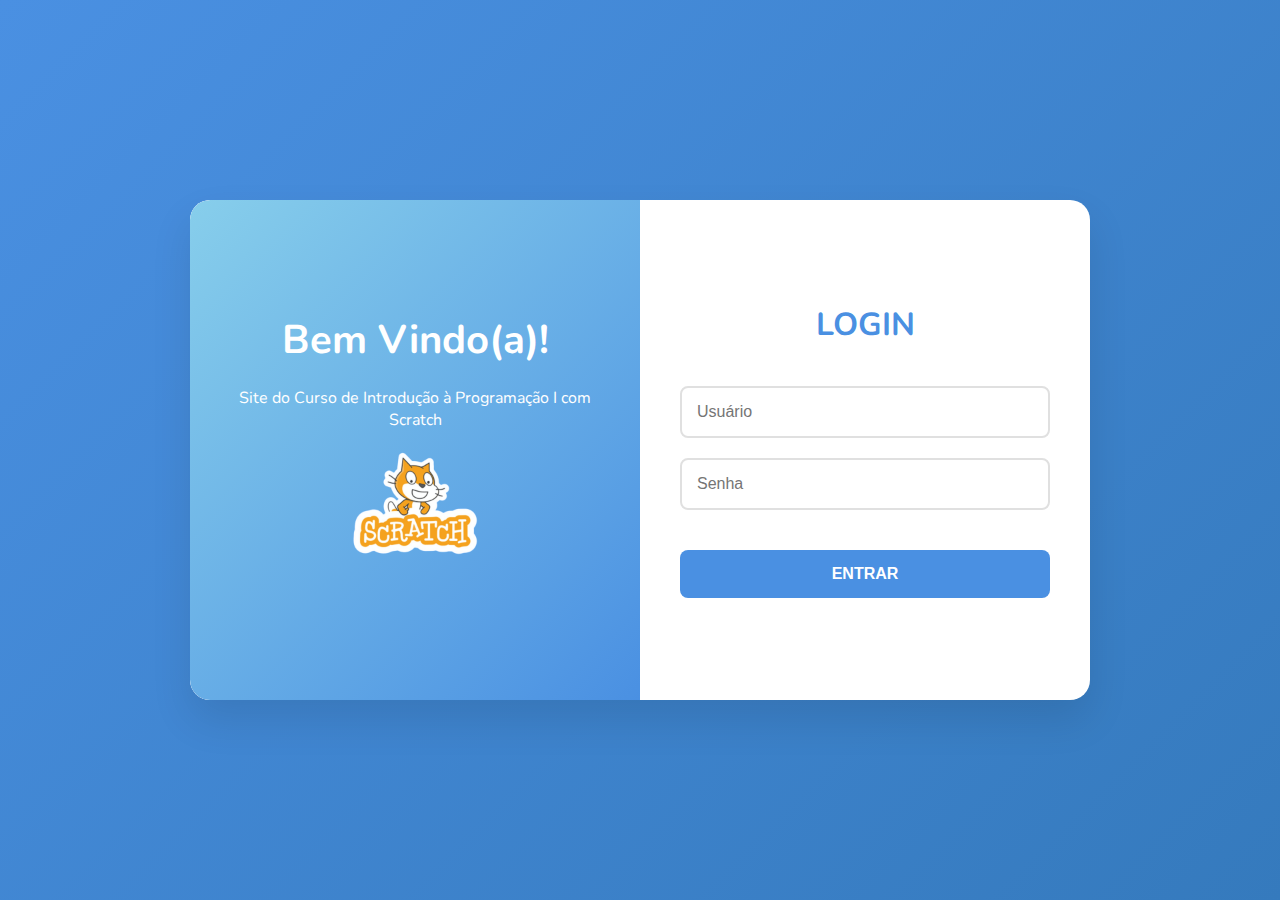
<file: Fábio/PROJETO_FINAL/index.html>
<!DOCTYPE html>
<html lang="pt-BR">
<head>
    <meta charset="UTF-8">
    <meta name="viewport" content="width=device-width, initial-scale=1.0">
    <title>Curso de Introdução à Programação I com Scratch</title>
    <link rel="stylesheet" href="styles.css">
</head>
<body class="login-page">
    <div class="login-container">
        <div class="welcome-section">
            <h1>Bem Vindo(a)!</h1>
            <p>Site do Curso de Introdução à Programação I com Scratch</p>
            <div class="scratch-logo">
                <img src=img/scratch.png height=150 width=150 alt="Scratch Logo" id="scratch-logo">
            </div>
        </div>
        <div class="login-section">
            <h2>LOGIN</h2>
            <form id="loginForm">
                <input type="text" id="username" placeholder="Usuário" required>
                <input type="password" id="password" placeholder="Senha" required>
                <button type="submit">ENTRAR</button>
            </form>
        </div>
    </div>
    <script src="script.js"></script>
</body>
</html>
</file>
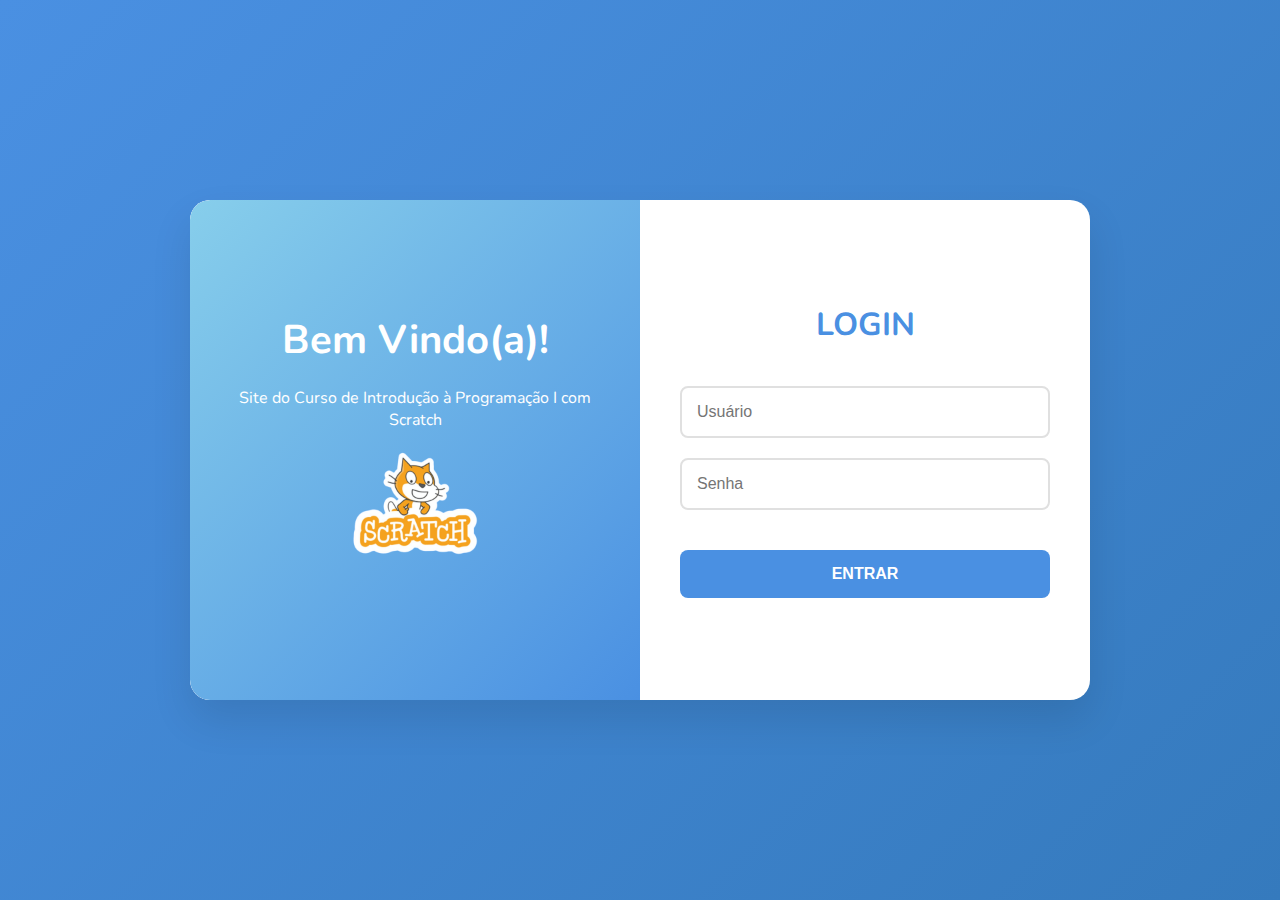
<file: Fábio/PROJETO_FINAL/admin.html>
<!DOCTYPE html>
<html lang="pt-BR">
<head>
    <meta charset="UTF-8">
    <meta name="viewport" content="width=device-width, initial-scale=1.0">
    <title>Administração - Curso de Scratch</title>
    <link rel="stylesheet" href="styles.css">
</head>
<body>
    <div id="confirmModal" class="modal hidden">
        <div class="modal-content">
            <div class="modal-header">
                <h3 id="confirmModalTitle"></h3>
                <button class="close-btn" onclick="closeConfirmModal()">×</button>
            </div>
            <div class="modal-body">
                <p id="confirmModalText"></p>
            </div>
            <div class="modal-footer">
                <button id="confirmCancelBtn" class="action-btn secondary" onclick="closeConfirmModal()">Cancelar</button>
                <button id="confirmOkBtn" class="action-btn danger">Confirmar</button>
            </div>
        </div>
    </div>
    
    <div class="main-layout">
        <header class="header">
            <div class="logo">
                <img src="img/scratch.png" height="150" width="150" alt="Scratch Logo" id="scratch-logo">
            </div>
            <nav>
                <ul class="nav-menu">
                    <li id="navAdmin"><a href="admin.html">Administração de Usuários</a></li>
                    <li id="navBancoDados"><a href="database.html">Banco de Dados</a></li>
                    <li id="navDiarioClasseProf"><a href="teacher-diary.html">Diário de Classe</a></li>
                    <li id="navMateriaisProf"><a href="teacher-materials.html">Materiais</a></li>
                    
                    <li class="dropdown">
                        <a href="#">Links Externos ▼</a>
                        <div class="dropdown-content">
                            <a href="https://scratch.mit.edu/" target="_blank">Scratch Website</a>
                            <a href="https://scratch.mit.edu/projects/editor/" target="_blank">Editor do Scratch</a>
                            <a href="https://scratch.mit.edu/ideas" target="_blank">Ideias de Projetos</a>
                            <a href="https://www.youtube.com/results?search_query=scratch+tutorial+português" target="_blank">Tutoriais YouTube</a>
                            <a href="https://wayground.com/home-v1?lng=pt-BR" target="_blank">Wayground (Quizizz)</a>
                        </div>
                    </li>
                    <li class="dropdown">
                        <a href="#">Informações ▼</a>
                        <div class="dropdown-content">
                            <a href="horario-onibus.html">Horário do Ônibus</a>
                            <a href="calendario-aulas.html">Calendário das Aulas</a>
                            <a href="#" onclick="abrirWhatsApp()">Link do grupo do WhatsApp</a>
                            <a href="endereco-aula.html">Endereço do Local das Aulas</a>
                            <a href="contato.html">Contato</a>
                        </div>
                    </li>
                </ul>
            </nav>
            <div class="user-profile">
                <div class="user-avatar"><img src="img/icon-user.png" height="40px" width="40px" alt="Icone do Perfil"></div>
            </div>
        </header>
        
        <main class="content">
            <h1 class="page-title">Administração de Usuários</h1>
            
            <div class="admin-actions">
                <h2>Gerenciar Usuários</h2>
                <div class="action-grid">
                    <a href="#" class="quick-action-btn" onclick="openAddUserModal()">
                        
                        <div class="action-text">Adicionar Novo Usuário</div>
                    </a>
                </div>
            </div>

            <div class="admin-user-list">
                <h2>Listagem de Usuários</h2>
                <div class="database-table-container">
                    <table class="database-table">
                        <thead>
                            <tr>
                                <th>ID</th>
                                <th>Nome de Usuário</th>
                                <th>Nome Completo</th>
                                <th>Perfil</th>
                                <th>Último Login</th>
                                <th>Total de Logins</th>
                                <th>Status Online</th>
                                <th>Data de Cadastro</th> <th>ID de Aluno (se aplicável)</th>
                                <th>Ações</th>
                            </tr>
                        </thead>
                        <tbody id="userListTableBody">
                            </tbody>
                    </table>
                </div>
            </div>
        </main>
    </div>

    <div id="addUserModal" class="modal hidden">
        <div class="modal-content">
            <div class="modal-header">
                <h3>➕ Adicionar Novo Usuário</h3>
                <button class="close-btn" onclick="closeAddUserModal()">×</button>
            </div>
            <form id="addUserForm" class="modal-body">
                <div class="form-group">
                    <label for="newUsername">Nome de Usuário:</label>
                    <input type="text" id="newUsername" name="username" required>
                </div>
                <div class="form-group">
                    <label for="newPassword">Senha:</label>
                    <input type="password" id="newPassword" name="password" required>
                </div>
                <div class="form-group">
                    <label for="newFullName">Nome Completo (Opcional):</label>
                    <input type="text" id="newFullName" name="full_name">
                </div>
                <div class="form-group">
                    <label for="newRole">Perfil:</label>
                    <select id="newRole" name="role" required>
                        <option value="student">Aluno</option>
                        <option value="teacher">Professor</option>
                    </select>
                </div>
                <div class="form-group">
                    <label for="newStudentId">ID de Aluno (se perfil for Aluno):</label>
                    <input type="number" id="newStudentId" name="student_id" placeholder="Deixe em branco para Professor">
                </div>
                <div class="modal-footer">
                    <button type="submit" class="action-btn primary">Adicionar Usuário</button>
                    <button type="button" class="action-btn secondary" onclick="closeAddUserModal()">Cancelar</button>
                </div>
            </form>
        </div>
    </div>

    <div id="editUserModal" class="modal hidden">
        <div class="modal-content">
            <div class="modal-header">
                <h3>✏️ Editar Usuário</h3>
                <button class="close-btn" onclick="closeEditUserModal()">×</button>
            </div>
            <form id="editUserForm" class="modal-body">
                <input type="hidden" id="editUserId" name="id">
                <div class="form-group">
                    <label for="editUsername">Nome de Usuário:</label>
                    <input type="text" id="editUsername" name="username" required>
                </div>
                <div class="form-group">
                    <label for="editPassword">Nova Senha (deixe em branco para não alterar):</label>
                    <input type="password" id="editPassword" name="password">
                </div>
                <div class="form-group">
                    <label for="editFullName">Nome Completo:</label>
                    <input type="text" id="editFullName" name="full_name">
                </div>
                <div class="form-group">
                    <label for="editRole">Perfil:</label>
                    <select id="editRole" name="role" required>
                        <option value="student">Aluno</option>
                        <option value="teacher">Professor</option>
                    </select>
                </div>
                <div class="form-group">
                    <label for="editStudentId">ID de Aluno (se perfil for Aluno):</label>
                    <input type="number" id="editStudentId" name="student_id">
                </div>
                <div class="modal-footer">
                    <button type="submit" class="action-btn primary">Salvar Alterações</button>
                    <button type="button" class="action-btn secondary" onclick="closeEditUserModal()">Cancelar</button>
                </div>
            </form>
        </div>
    </div>

    <div id="deleteUserConfirmModal" class="modal hidden">
        <div class="modal-content">
            <div class="modal-header">
                <h3>🗑️ Confirmar Exclusão</h3>
                <button class="close-btn" onclick="closeDeleteUserConfirmModal()">×</button>
            </div>
            <div class="modal-body">
                <p>Tem certeza de que deseja excluir o usuário <strong id="deleteUsernameConfirm"></strong>?</p>
                <input type="hidden" id="deleteUserIdConfirm">
            </div>
            <div class="modal-footer">
                <button class="action-btn danger" onclick="confirmDeleteUser()">Excluir</button>
                <button class="action-btn secondary" onclick="closeDeleteUserConfirmModal()">Cancelar</button>
            </div>
        </div>
    </div>

    <div id="messageModal" class="modal hidden">
        <div class="modal-content">
            <div class="modal-header">
                <h3 id="messageModalTitle"></h3>
                <button class="close-btn" onclick="closeMessageModal()">×</button>
            </div>
            <div class="modal-body">
                <p id="messageModalText"></p>
            </div>
            <div class="modal-footer">
                <button class="action-btn primary" onclick="closeMessageModal()">OK</button>
            </div>
        </div>
    </div>
    
    <script src="script.js"></script>
    <script>
        let currentEditingUserId = null; 
        let currentDeletingUserId = null;

        document.addEventListener('DOMContentLoaded', () => {
            fetchUserList();
        });

        async function fetchUserList() {
            try {
                const response = await fetch('http://127.0.0.1:5000/users');
                if (!response.ok) {
                    throw new Error(`Erro HTTP! Status: ${response.status}`);
                }
                const users = await response.json();
                displayUserList(users);
            } catch (error) {
                console.error('Erro ao buscar lista de usuários:', error);
                const tbody = document.getElementById('userListTableBody');
                if (tbody) {
                    tbody.innerHTML = `<tr><td colspan="9" style="text-align: center; color: red;">Erro ao carregar lista de usuários.</td></tr>`;
                }
            }
        }

        function displayUserList(users) {
            const tbody = document.getElementById('userListTableBody');
            if (!tbody) return;
            tbody.innerHTML = '';

            if (users.length === 0) {
                // Corrigido para 10 colunas por causa da nova coluna
                tbody.innerHTML = `<tr><td colspan="10" style="text-align: center;">Nenhum usuário encontrado.</td></tr>`;
                return;
            }

            users.forEach(user => {
                const row = document.createElement('tr');
                const lastLogin = user.last_login ? new Date(user.last_login).toLocaleString('pt-BR') : 'Nunca';
                // Nova variável para formatar a data de criação
                const dataCriacao = user.data_criacao ? new Date(user.data_criacao).toLocaleString('pt-BR') : 'N/A';

                row.innerHTML = `
                    <td>${user.id || ''}</td>
                    <td>${user.username || ''}</td>
                    <td>${user.full_name || ''}</td>
                    <td>${user.role || ''}</td>
                    <td>${lastLogin}</td>
                    <td>${user.total_logins !== null ? user.total_logins : ''}</td>
                    <td>${user.online_status || ''}</td>
                    <td>${dataCriacao}</td> <td>${user.student_id !== null ? user.student_id : ''}</td>
                    <td>
                        <button class="action-btn small" onclick="openEditUserModal(${user.id})">Editar</button>
                        <button class="action-btn small danger" onclick="openDeleteUserConfirmModal(${user.id}, '${user.username}')">Excluir</button>
                    </td>
                `;
                tbody.appendChild(row);
            });
        }

        window.openAddUserModal = function() {
            document.getElementById('addUserModal').classList.remove('hidden');
        }

        window.closeAddUserModal = function() {
            document.getElementById('addUserModal').classList.add('hidden');
            document.getElementById('addUserForm').reset();
        }

        const addUserForm = document.getElementById('addUserForm');
        if (addUserForm) {
            addUserForm.addEventListener('submit', async function(event) {
                event.preventDefault();
                const formData = new FormData(addUserForm);
                const userData = {};
                for (let [key, value] of formData.entries()) {
                    userData[key] = value;
                }
                
                if (!userData.username || !userData.password || !userData.role) {
                    showMessageModal('Campos Obrigatórios', 'Nome de usuário, senha e perfil são obrigatórios.', 'warning');
                    return;
                }

                try {
                    const response = await fetch('http://127.0.0.1:5000/users/add', {
                        method: 'POST',
                        headers: { 'Content-Type': 'application/json' },
                        body: JSON.stringify(userData),
                    });
                    const data = await response.json();
                    if (data.success) {
                        showMessageModal('Sucesso!', 'Usuário adicionado com sucesso!', 'success');
                        closeAddUserModal();
                        fetchUserList();
                    } else {
                        showMessageModal('Erro', 'Erro ao adicionar usuário: ' + (data.message || 'Erro desconhecido.'), 'error');
                    }
                } catch (error) {
                    console.error('Erro de rede ou servidor ao adicionar usuário:', error);
                    showMessageModal('Erro de Conexão', 'Não foi possível conectar ao servidor. Tente novamente mais tarde.', 'error');
                }
            });
        }

        window.openEditUserModal = async function(userId) {
            currentEditingUserId = userId;
            try {
                const response = await fetch(`http://127.0.0.1:5000/users/${userId}`);
                if (!response.ok) throw new Error(`Erro HTTP! Status: ${response.status}`);
                
                const user = await response.json();
                document.getElementById('editUserId').value = user.id;
                document.getElementById('editUsername').value = user.username;
                document.getElementById('editFullName').value = user.full_name || '';
                document.getElementById('editRole').value = user.role;
                document.getElementById('editStudentId').value = user.student_id || '';
                document.getElementById('editPassword').value = '';
                document.getElementById('editUserModal').classList.remove('hidden');

            } catch (error) {
                console.error('Erro ao buscar dados do usuário para edição:', error);
                showMessageModal('Erro', 'Não foi possível carregar os dados do usuário para edição. Tente novamente.', 'error');
            }
        }

        window.closeEditUserModal = function() {
            document.getElementById('editUserModal').classList.add('hidden');
            document.getElementById('editUserForm').reset();
            currentEditingUserId = null;
        }

        const editUserForm = document.getElementById('editUserForm');
        if (editUserForm) {
            editUserForm.addEventListener('submit', async function(event) {
                event.preventDefault();
                const formData = new FormData(editUserForm);
                const userData = {};
                for (let [key, value] of formData.entries()) {
                    userData[key] = value;
                }

                if (userData.password === '') {
                    delete userData.password;
                }

                try {
                    const response = await fetch(`http://127.0.0.1:5000/users/edit/${currentEditingUserId}`, {
                        method: 'PUT',
                        headers: { 'Content-Type': 'application/json' },
                        body: JSON.stringify(userData),
                    });
                    const data = await response.json();
                    if (data.success) {
                        showMessageModal('Sucesso!', 'Usuário atualizado com sucesso!', 'success');
                        closeEditUserModal();
                        fetchUserList();
                    } else {
                        showMessageModal('Erro', 'Erro ao atualizar usuário: ' + (data.message || 'Erro desconhecido.'), 'error');
                    }
                } catch (error) {
                    console.error('Erro de rede ou servidor ao atualizar usuário:', error);
                    showMessageModal('Erro de Conexão', 'Não foi possível conectar ao servidor. Tente novamente mais tarde.', 'error');
                }
            });
        }

        window.openDeleteUserConfirmModal = function(userId, username) {
            currentDeletingUserId = userId;
            document.getElementById('deleteUsernameConfirm').textContent = username;
            document.getElementById('deleteUserConfirmModal').classList.remove('hidden');
        }

        window.closeDeleteUserConfirmModal = function() {
            document.getElementById('deleteUserConfirmModal').classList.add('hidden');
            currentDeletingUserId = null;
        }

        window.confirmDeleteUser = async function() {
            if (currentDeletingUserId === null) {
                showMessageModal('Aviso', 'Nenhum usuário selecionado para exclusão.', 'warning');
                return;
            }

            try {
                const response = await fetch(`http://127.0.0.1:5000/users/delete/${currentDeletingUserId}`, {
                    method: 'DELETE',
                });
                const data = await response.json();
                if (data.success) {
                    showMessageModal('Sucesso!', 'Usuário excluído com sucesso!', 'success');
                    closeDeleteUserConfirmModal();
                    fetchUserList();
                } else {
                    showMessageModal('Erro', 'Erro ao excluir usuário: ' + (data.message || 'Erro desconhecido.'), 'error');
                }
            } catch (error) {
                console.error('Erro de rede ou servidor ao excluir usuário:', error);
                showMessageModal('Erro de Conexão', 'Não foi possível conectar ao servidor. Tente novamente mais tarde.', 'error');
            }
        }
    </script>
</body>
</html>
</file>
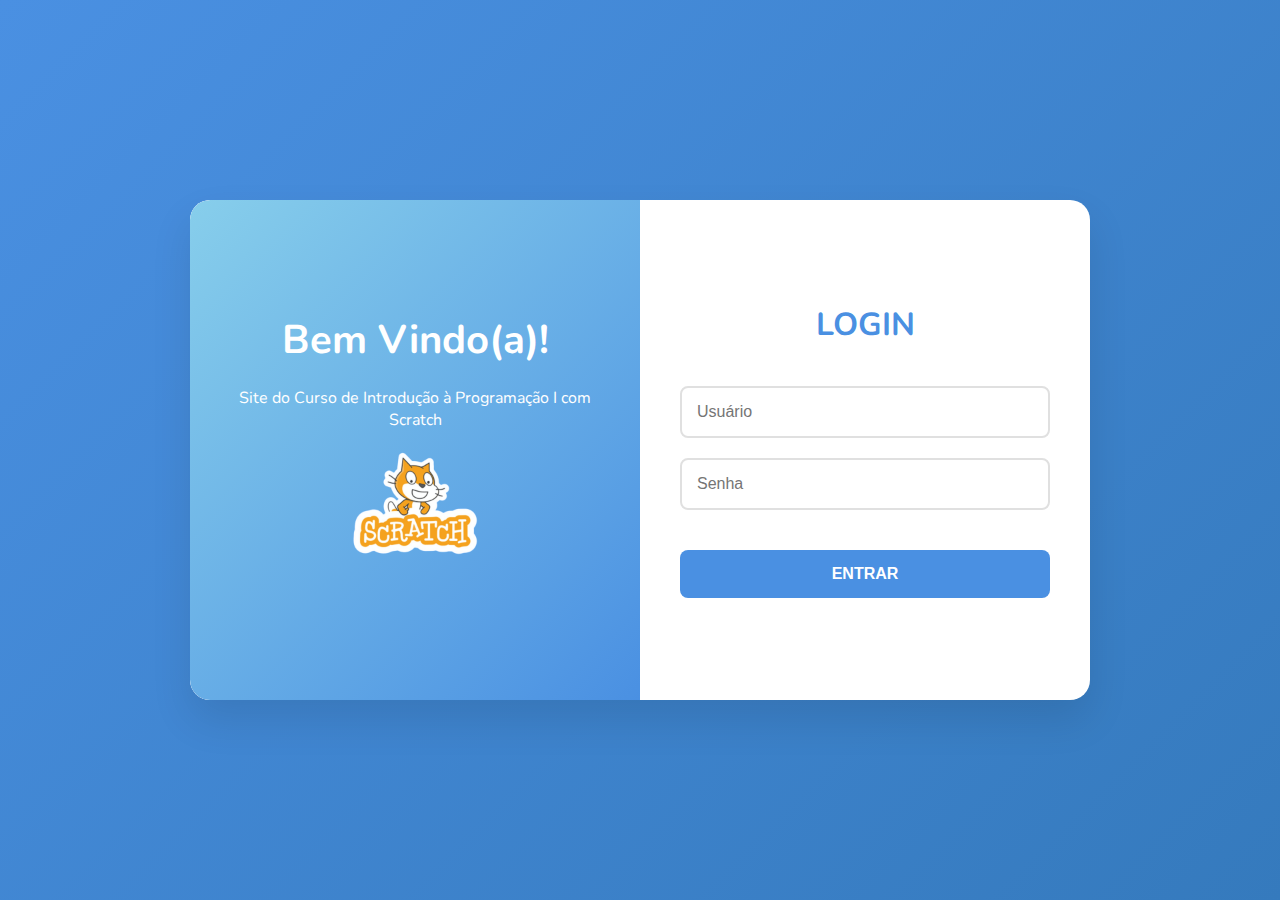
<file: Fábio/PROJETO_FINAL/calendario-aulas.html>
<!DOCTYPE html>
<html lang="pt-BR">
<head>
    <meta charset="UTF-8">
    <meta name="viewport" content="width=device-width, initial-scale=1.0">
    <title>Calendário das Aulas - Curso de Scratch</title>
    <link rel="stylesheet" href="styles.css">
</head>
<body>
    <div id="confirmModal" class="modal hidden">
        <div class="modal-content">
            <div class="modal-header">
                <h3 id="confirmModalTitle"></h3>
                <button class="close-btn" onclick="closeConfirmModal()">×</button>
            </div>
            <div class="modal-body">
                <p id="confirmModalText"></p>
            </div>
            <div class="modal-footer">
                <button id="confirmCancelBtn" class="action-btn secondary" onclick="closeConfirmModal()">Cancelar</button>
                <button id="confirmOkBtn" class="action-btn danger">Confirmar</button>
            </div>
        </div>
    </div>
    
    <div class="main-layout">
        <header class="header">
            <div class="logo">
                <img src=img/scratch.png height=50px width=50px alt="Scratch Logo" id="scratch-logo">
            </div>
            <nav>
                <ul class="nav-menu">
                    <li id="navDiarioClasseAluno"><a href="dashboard.html">Diário de Classe</a></li>
                    <li id="navMateriaisAluno"><a href="materials.html">Materiais</a></li>

                    <li id="navAdmin"><a href="admin.html">Administração de Usuários</a></li>
                    <li id="navBancoDados"><a href="database.html">Banco de Dados</a></li>
                    <li id="navDiarioClasseProf"><a href="teacher-diary.html">Diário de Classe</a></li>
                    <li id="navMateriaisProf"><a href="teacher-materials.html">Materiais</a></li>

                    <li class="dropdown">
                        <a href="#">Links Externos ▼</a>
                        <div class="dropdown-content">
                            <a href="https://scratch.mit.edu/" target="_blank">Scratch Site</a>
                            <a href="https://scratch.mit.edu/projects/editor/" target="_blank">Editor do Scratch</a>
                            <a href="https://scratch.mit.edu/ideas" target="_blank">Ideias de Projetos</a>
                            <a href="https://www.youtube.com/results?search_query=scratch+tutorial+português" target="_blank">Tutoriais YouTube</a>
                            <a href="https://wayground.com/home-v1?lng=pt-BR" target="_blank">Wayground (Quizizz)</a>
                        </div>
                    </li>
                    <li class="dropdown">
                        <a href="#">Informações ▼</a>
                        <div class="dropdown-content">
                            <a href="horario-onibus.html">Horário do Ônibus</a>
                            <a href="calendario-aulas.html">Calendário das Aulas</a>
                            <a href="#" onclick="abrirWhatsApp()">Link do grupo do WhatsApp</a>
                            <a href="endereco-aula.html">Endereço do Local das Aulas</a>
                            <a href="contato.html">Contato</a>
                        </div>
                    </li>
                </ul>
            </nav>
            <div class="user-profile">
                <div class="user-avatar"><img src=img/icon-user.png height=40px width=40px alt="Icone do Perfil"></div>
            </div>
        </header>
        
        <main class="content">
            <h1 class="page-title">📅 Calendário das Aulas</h1>
            
            <div class="calendar-container">
                <div class="info-card">
                    <div class="schedule-info">
                        <h2>🕐 Horário Fixo das Aulas</h2>
                        <div class="fixed-schedule">
                            <div class="time-info">
                                <span class="time-label">Horário:</span>
                                <span class="time-value">19:00 às 22:00</span>
                            </div>
                            <div class="duration-info">
                                <span class="duration-label">Duração:</span>
                                <span class="duration-value">3 horas por aula</span>
                            </div>
                        </div>
                    </div>
                    
                    <div id="teacherControls" class="teacher-controls" style="display: none;">
                        <h3>👨‍🏫 Controles do Professor</h3>
                        <div class="control-buttons">
                            <button class="action-btn" onclick="adicionarAula()">➕ Adicionar Aula</button>
                            <button class="action-btn secondary" onclick="editarAula()">✏️ Editar Aula Selecionada</button>
                            <button class="action-btn danger" onclick="removerAula()">🗑️ Remover Aula</button>
                        </div>
                    </div>
                    
                    <div class="calendar-grid">
                        <h3>📋 Cronograma das Aulas</h3>
                        <div id="classSchedule" class="class-schedule">
                            </div>
                    </div>
                    
                    <div class="legend">
                        <h3>📖 Legenda</h3>
                        <div class="legend-items">
                            <div class="legend-item">
                                <span class="legend-color completed"></span>
                                <span>Aula Realizada</span>
                            </div>
                            <div class="legend-item">
                                <span class="legend-color current"></span>
                                <span>Próxima Aula</span>
                            </div>
                            <div class="legend-item">
                                <span class="legend-color future"></span>
                                <span>Aulas Futuras</span>
                            </div>
                            <div class="legend-item">
                                <span class="legend-color cancelled"></span>
                                <span>Aula Cancelada</span>
                            </div>
                        </div>
                    </div>
                </div>
            </div>
        </main>
    </div>
    
    <div id="editModal" class="modal hidden">
        <div class="modal-content">
            <div class="modal-header">
                <h3 id="modalTitle"></h3> <button class="close-btn" onclick="fecharModal()">×</button>
            </div>
            <div class="modal-body">
                <form id="classForm">
                    <input type="hidden" id="classId"> <div class="form-group">
                        <label for="classTitle">Título da Aula:</label>
                        <input type="text" id="classTitle" required>
                    </div>
                    
                    <div class="form-group">
                        <label for="classDate">Data:</label>
                        <input type="date" id="classDate" required>
                    </div>
                    
                    <div class="form-group">
                        <label for="classStatus">Status:</label>
                        <select id="classStatus">
                            <option value="future">Futura</option>
                            <option value="current">Próxima</option>
                            <option value="completed">Realizada</option>
                            <option value="cancelled">Cancelada</option>
                        </select>
                    </div>
                    
                    <div class="form-group">
                        <label for="classDescription">Descrição:</label>
                        <textarea id="classDescription" rows="3"></textarea>
                    </div>
                </form>
            </div>
            <div class="modal-footer">
                <button class="action-btn secondary" onclick="fecharModal()">Cancelar</button>
                <button class="action-btn primary" onclick="salvarAula()">Salvar</button>
            </div>
        </div>
    </div>

    <div id="deleteConfirmModal" class="modal hidden">
        <div class="modal-content">
            <div class="modal-header">
                <h3>🗑️ Confirmar Exclusão</h3>
                <button class="close-btn" onclick="fecharDeleteConfirmModal()">×</button>
            </div>
            <div class="modal-body">
                <p>Tem certeza de que deseja remover a aula <strong id="deleteClassTitleConfirm"></strong>?</p>
            </div>
            <div class="modal-footer">
                <button class="action-btn danger" onclick="confirmarRemocaoAula()">Remover</button>
                <button class="action-btn secondary" onclick="fecharDeleteConfirmModal()">Cancelar</button>
            </div>
        </div>
    </div>

    <div id="messageModal" class="modal hidden">
        <div class="modal-content">
            <div class="modal-header">
                <h3 id="messageModalTitle"></h3>
                <button class="close-btn" onclick="closeMessageModal()">×</button>
            </div>
            <div class="modal-body">
                <p id="messageModalText"></p>
            </div>
            <div class="modal-footer">
                <button class="action-btn primary" onclick="closeMessageModal()">OK</button>
            </div>
        </div>
    </div>
    
    <script src="script.js"></script>
    <script>
        let allFetchedClasses = []; // Armazena todas as aulas buscadas do backend
        let selectedClassId = null; // ID da aula atualmente selecionada para edição/remoção

        document.addEventListener('DOMContentLoaded', async () => {
            await loadSchedule();
            // Lógica para mostrar/esconder controles do professor (já existente no seu script.js)
            const userRole = localStorage.getItem('userRole');
            if (userRole === 'teacher') {
                document.getElementById('teacherControls').style.display = 'block';
            } else {
                // Para alunos, remover a funcionalidade de seleção de aula
                document.querySelectorAll('.class-item').forEach(item => {
                    item.style.cursor = 'default';
                    item.onclick = null; // Remove o evento de clique para alunos
                });
            }

            // Fechar modal ao clicar fora
            document.getElementById('editModal').addEventListener('click', (e) => {
                if (e.target.id === 'editModal') {
                    fecharModal();
                }
            });
            document.getElementById('deleteConfirmModal').addEventListener('click', (e) => {
                if (e.target.id === 'deleteConfirmModal') {
                    fecharDeleteConfirmModal();
                }
            });
        });

        // Função para carregar o cronograma de aulas do backend
        async function loadSchedule() {
            const scheduleContainer = document.getElementById('classSchedule');
            scheduleContainer.innerHTML = ''; // Limpa o conteúdo existente
            try {
                const response = await fetch('http://127.0.0.1:5000/classes');
                if (!response.ok) {
                    throw new Error(`Erro HTTP! Status: ${response.status}`);
                }
                allFetchedClasses = await response.json(); // Armazena as aulas para uso posterior
                
                if (allFetchedClasses.length === 0) {
                    scheduleContainer.innerHTML = '<p style="text-align: center; color: #666;">Nenhuma aula cadastrada. Adicione uma nova aula!</p>';
                    return;
                }

                allFetchedClasses.forEach(classItem => {
                    const classDiv = document.createElement('div');
                    classDiv.className = `class-item ${classItem.status}`;
                    classDiv.dataset.id = classItem.id; // Armazena o ID no dataset para fácil acesso

                    // Adiciona o evento de clique APENAS para professores/admins
                    const userRole = localStorage.getItem('userRole');
                    if (userRole === 'teacher') {
                        classDiv.onclick = () => selectClass(classItem.id);
                        classDiv.style.cursor = 'pointer';
                    } else {
                        classDiv.style.cursor = 'default'; // Para alunos, não clicável
                    }
                    
                    const dateObj = new Date(classItem.date + 'T19:00:00');
                    const formattedDate = dateObj.toLocaleDateString('pt-BR', {
                        weekday: 'long',
                        year: 'numeric',
                        month: 'long',
                        day: 'numeric'
                    });
                    
                    classDiv.innerHTML = `
                        <div class="class-header">
                            <h4>${classItem.title}</h4>
                            <span class="class-status">${getStatusText(classItem.status)}</span>
                        </div>
                        <div class="class-date">📅 ${formattedDate}</div>
                        <div class="class-time">🕐 19:00 às 22:00</div>
                        <div class="class-description">${classItem.description || 'Sem descrição.'}</div>
                    `;
                    
                    scheduleContainer.appendChild(classDiv);
                });
            } catch (error) {
                console.error('Erro ao buscar aulas do backend:', error);
                scheduleContainer.innerHTML = '<p style="text-align: center; color: red;">Erro ao carregar o cronograma de aulas.</p>';
                showMessageModal('Erro', 'Não foi possível carregar o cronograma de aulas.');
            }
        }
        
        function getStatusText(status) {
            const statusMap = {
                'completed': 'Realizada',
                'current': 'Próxima',
                'future': 'Futura',
                'cancelled': 'Cancelada'
            };
            return statusMap[status] || status;
        }
        
        function selectClass(classId) {
            document.querySelectorAll('.class-item').forEach(item => {
                item.classList.remove('selected');
            });
            
            const selectedDiv = document.querySelector(`.class-item[data-id="${classId}"]`);
            if (selectedDiv) {
                selectedDiv.classList.add('selected');
            }
            selectedClassId = classId;
        }
        
        function adicionarAula() {
            selectedClassId = null;
            document.getElementById('modalTitle').textContent = '➕ Adicionar Nova Aula';
            document.getElementById('classForm').reset();
            document.getElementById('editModal').classList.remove('hidden');
        }
        
        async function editarAula() {
            if (!selectedClassId) {
                showMessageModal('Atenção', 'Selecione uma aula para editar.');
                return;
            }
            
            try {
                const response = await fetch(`http://127.0.0.1:5000/classes/${selectedClassId}`);
                if (!response.ok) throw new Error(`Erro HTTP! Status: ${response.status}`);
                const classItem = await response.json();

                if (classItem) {
                    document.getElementById('modalTitle').textContent = '✏️ Editar Aula';
                    document.getElementById('classId').value = classItem.id;
                    document.getElementById('classTitle').value = classItem.title;
                    document.getElementById('classDate').value = classItem.date;
                    document.getElementById('classStatus').value = classItem.status;
                    document.getElementById('classDescription').value = classItem.description || '';
                    document.getElementById('editModal').classList.remove('hidden');
                } else {
                    showMessageModal('Erro', 'Aula não encontrada para edição.');
                }
            } catch (error) {
                console.error('Erro ao buscar dados da aula para edição:', error);
                showMessageModal('Erro', 'Não foi possível carregar os dados da aula para edição.');
            }
        }
        
        function removerAula() {
            if (!selectedClassId) {
                showMessageModal('Atenção', 'Selecione uma aula para remover.');
                return;
            }
            const classItem = allFetchedClasses.find(c => c.id === selectedClassId);
            if (classItem) {
                document.getElementById('deleteClassTitleConfirm').textContent = classItem.title;
                document.getElementById('deleteConfirmModal').classList.remove('hidden');
            } else {
                showMessageModal('Erro', 'Aula não encontrada para remoção.');
            }
        }

        async function confirmarRemocaoAula() {
            if (!selectedClassId) {
                showMessageModal('Erro', 'Nenhuma aula selecionada para remoção.');
                return;
            }
            try {
                const response = await fetch(`http://127.0.0.1:5000/classes/delete/${selectedClassId}`, {
                    method: 'DELETE',
                });
                const data = await response.json();
                if (data.success) {
                    showMessageModal('Sucesso', 'Aula removida com sucesso!');
                    fecharDeleteConfirmModal();
                    await loadSchedule();
                    selectedClassId = null;
                } else {
                    showMessageModal('Erro', 'Erro ao remover aula: ' + (data.message || 'Erro desconhecido.'));
                }
            } catch (error) {
                console.error('Erro de rede ou servidor ao remover aula:', error);
                showMessageModal('Erro', 'Erro de conexão ou servidor ao remover aula.');
            }
        }
        
        async function salvarAula() {
            const title = document.getElementById('classTitle').value;
            const date = document.getElementById('classDate').value;
            const status = document.getElementById('classStatus').value;
            const description = document.getElementById('classDescription').value;
            
            if (!title || !date) {
                showMessageModal('Atenção', 'Título e Data são obrigatórios.');
                return;
            }

            const classData = { title, date, status, description };
            let url = 'http://127.0.0.1:5000/classes/add';
            let method = 'POST';

            if (selectedClassId) {
                url = `http://127.0.0.1:5000/classes/edit/${selectedClassId}`;
                method = 'PUT';
            }

            try {
                const response = await fetch(url, {
                    method: method,
                    headers: { 'Content-Type': 'application/json' },
                    body: JSON.stringify(classData),
                });
                const data = await response.json();

                if (data.success) {
                    showMessageModal('Sucesso', `Aula ${selectedClassId ? 'atualizada' : 'adicionada'} com sucesso!`);
                    fecharModal();
                    await loadSchedule();
                    selectedClassId = null;
                } else {
                    showMessageModal('Erro', `Erro ao ${selectedClassId ? 'atualizar' : 'adicionar'} aula: ` + (data.message || 'Erro desconhecido.'));
                }
            } catch (error) {
                console.error('Erro de rede ou servidor ao salvar aula:', error);
                showMessageModal('Erro', 'Erro de conexão ou servidor ao salvar aula.');
            }
        }
        
        function fecharModal() {
            document.getElementById('editModal').classList.add('hidden');
            document.getElementById('classForm').reset();
            selectedClassId = null;
            document.querySelectorAll('.class-item.selected').forEach(item => {
                item.classList.remove('selected');
            });
        }

        function fecharDeleteConfirmModal() {
            document.getElementById('deleteConfirmModal').classList.add('hidden');
        }
    </script>
    
    <style>
        .calendar-container {
            max-width: 1000px;
            margin: 0 auto;
        }
        .info-card {
            background: white;
            border-radius: 15px;
            padding: 30px;
            box-shadow: 0 4px 15px rgba(0, 0, 0, 0.1);
        }
        .schedule-info {
            background: #f8f9fa;
            padding: 20px;
            border-radius: 10px;
            margin-bottom: 30px;
        }
        .schedule-info h2 {
            color: #4a90e2;
            margin-bottom: 15px;
        }
        .fixed-schedule {
            display: flex;
            gap: 30px;
            flex-wrap: wrap;
        }
        .time-info, .duration-info {
            display: flex;
            flex-direction: column;
            gap: 5px;
        }
        .time-label, .duration-label {
            font-weight: bold;
            color: #666;
        }
        .time-value, .duration-value {
            font-size: 1.2rem;
            color: #4a90e2;
            font-weight: bold;
        }
        .teacher-controls {
            background: #fff3cd;
            padding: 20px;
            border-radius: 10px;
            margin-bottom: 30px;
            border: 1px solid #ffeaa7;
        }
        .teacher-controls h3 {
            color: #856404;
            margin-bottom: 15px;
        }
        .control-buttons {
            display: flex;
            gap: 10px;
            flex-wrap: wrap;
        }
        .class-schedule {
            display: flex;
            flex-direction: column;
            gap: 15px;
        }
        .class-item {
            border: 2px solid #f0f0f0;
            border-radius: 12px;
            padding: 20px;
            cursor: pointer;
            transition: all 0.3s;
        }
        .class-item:hover {
            transform: translateY(-2px);
            box-shadow: 0 4px 15px rgba(0, 0, 0, 0.1);
        }
        .class-item.selected {
            border-color: #4a90e2;
            background: #f0f8ff;
        }
        .class-item.completed { border-left: 5px solid #28a745; }
        .class-item.current { border-left: 5px solid #ffc107; background: #fff8e1; }
        .class-item.future { border-left: 5px solid #6c757d; }
        .class-item.cancelled { border-left: 5px solid #dc3545; opacity: 0.7; }
        .class-header {
            display: flex;
            justify-content: space-between;
            align-items: center;
            margin-bottom: 10px;
        }
        .class-header h4 { margin: 0; color: #333; }
        .class-status {
            background: #e9ecef;
            padding: 4px 12px;
            border-radius: 20px;
            font-size: 0.8rem;
            font-weight: bold;
        }
        .class-date, .class-time { color: #666; margin-bottom: 5px; }
        .class-description { color: #555; font-style: italic; }
        .legend { margin-top: 30px; padding-top: 20px; border-top: 2px solid #f0f0f0; }
        .legend h3 { color: #333; margin-bottom: 15px; }
        .legend-items { display: flex; gap: 20px; flex-wrap: wrap; }
        .legend-item { display: flex; align-items: center; gap: 8px; }
        .legend-color { width: 20px; height: 4px; border-radius: 2px; }
        .legend-color.completed { background: #28a745; }
        .legend-color.current { background: #ffc107; }
        .legend-color.future { background: #6c757d; }
        .legend-color.cancelled { background: #dc3545; }
        .action-btn.danger { background: #dc3545; }
        .action-btn.danger:hover { background: #c82333; }
        
        @media (max-width: 768px) {
            .fixed-schedule { flex-direction: column; gap: 15px; }
            .control-buttons { flex-direction: column; }
            .class-header { flex-direction: column; align-items: flex-start; gap: 10px; }
            .legend-items { flex-direction: column; gap: 10px; }
        }
    </style>
</body>
</html>
</file>
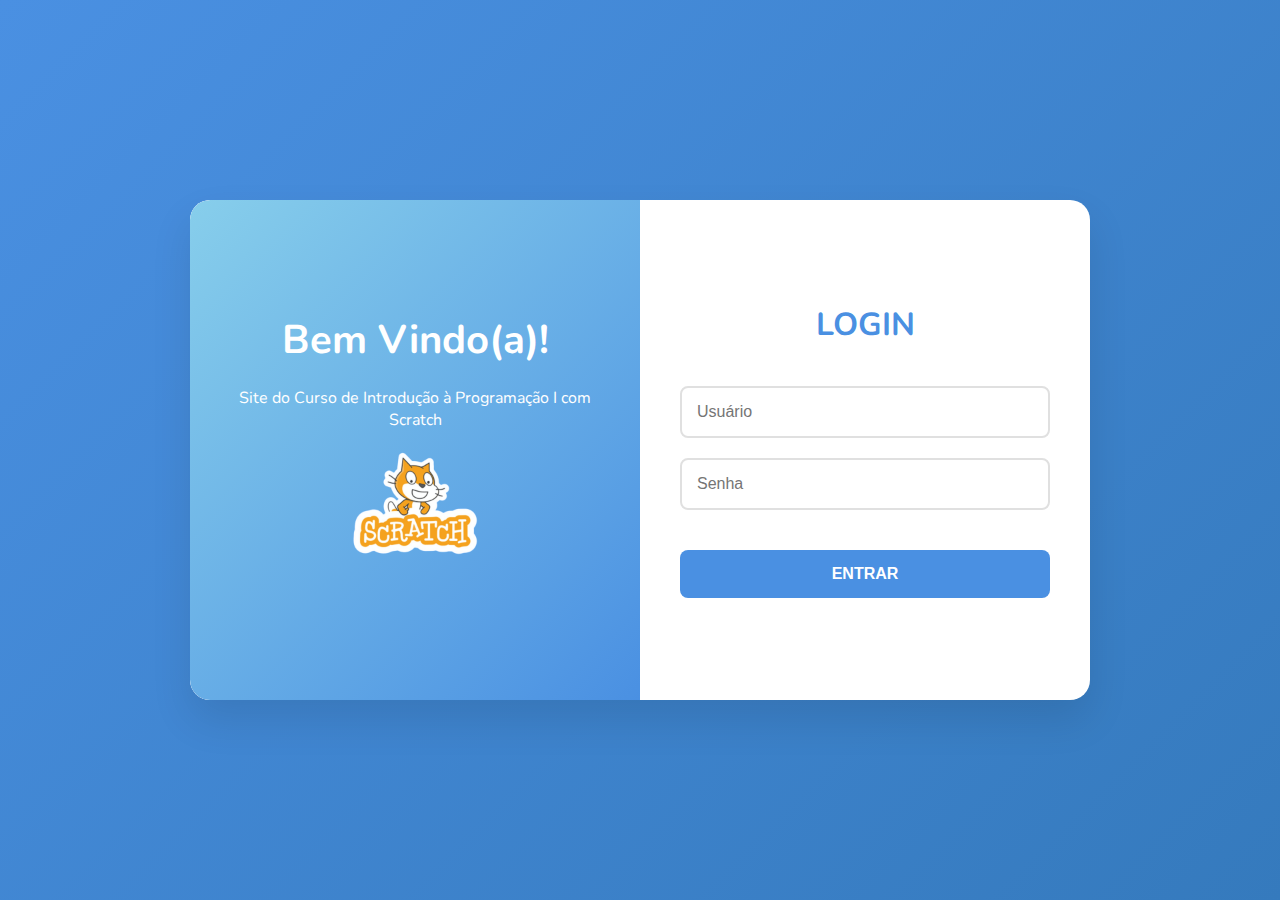
<file: Fábio/PROJETO_FINAL/contato.html>
<!DOCTYPE html>
<html lang="pt-BR">
<head>
    <meta charset="UTF-8">
    <meta name="viewport" content="width=device-width, initial-scale=1.0">
    <title>Contato - Curso de Scratch</title>
    <link rel="stylesheet" href="styles.css">
</head>
<body>
    <div class="main-layout">
        <header class="header">
            <div class="logo">
                <img src=img/scratch.png height=50px width=50px alt="Scratch Logo" id="scratch-logo">
            </div>
            <nav>
                <ul class="nav-menu">
                    <li id="navDiarioClasseAluno"><a href="dashboard.html">Diário de Classe</a></li>
                    <li id="navMateriaisAluno"><a href="materials.html">Materiais</a></li>

                    <li id="navAdmin"><a href="admin.html">Administração de Usuários</a></li>
                    <li id="navBancoDados"><a href="database.html">Banco de Dados</a></li>
                    <li id="navDiarioClasseProf"><a href="teacher-diary.html">Diário de Classe</a></li>
                    <li id="navMateriaisProf"><a href="teacher-materials.html">Materiais</a></li>

                    <li class="dropdown">
                        <a href="#">Links Externos ▼</a>
                        <div class="dropdown-content">
                            <a href="https://scratch.mit.edu/" target="_blank">Scratch Site</a>
                            <a href="https://scratch.mit.edu/projects/editor/" target="_blank">Editor do Scratch</a>
                            <a href="https://scratch.mit.edu/ideas" target="_blank">Ideias de Projetos</a>
                            <a href="https://www.youtube.com/results?search_query=scratch+tutorial+português" target="_blank">Tutoriais YouTube</a>
                            <a href="https://wayground.com/home-v1?lng=pt-BR" target="_blank">Wayground (Quizizz)</a>
                        </div>
                    </li>
                    <li class="dropdown">
                        <a href="#">Informações ▼</a>
                        <div class="dropdown-content">
                            <a href="horario-onibus.html">Horário do Ônibus</a>
                            <a href="calendario-aulas.html">Calendário das Aulas</a>
                            <a href="#" onclick="abrirWhatsApp()">Link do grupo do WhatsApp</a>
                            <a href="endereco-aula.html">Endereço do Local das Aulas</a>
                            <a href="contato.html">Contato</a>
                        </div>
                    </li>
                </ul>
            </nav>
            <div class="user-profile">
                <div class="user-avatar"><img src=img/icon-user.png height=40px width=40px alt="Icone do Perfil"></div>
            </div>
        </header>
        
        <main class="content">
            <h1 class="page-title">📧 Contato</h1>
            
            <div class="contact-container">
                <div class="info-card">
                    <div class="contact-header">
                        <h2>💬 Entre em Contato Conosco</h2>
                        <p>
                            Tem dúvidas sobre o curso? Precisa de ajuda? Quer saber mais informações? 
                            Estamos aqui para ajudar! Além do grupo que foi disponibilizado, pode entrar em contato pelo e-mail abaixo também.
                        </p>
                    </div>
                    
                    <div class="contact-methods">
                        <div class="contact-method primary">
                            <div class="method-icon">📧</div>
                            <div class="method-content">
                                <h3>Email Principal</h3>
                                <div class="email-info">
                                    <span class="email-address">scratchextensao@gmail.com</span>
                                    <button class="action-btn small" onclick="copiarEmail()">📋 Copiar</button>
                                </div>
                            </div>
                        </div>
                        
                    </div>
                    
                    <div class="faq-section">
                        <h3>Perguntas Frequentes</h3>
                        <div class="faq-list">                                               
                            <div class="faq-item">
                                <div class="faq-question" onclick="toggleFaq(this)">
                                    <span>Preciso levar meu próprio computador?</span>
                                    <span class="faq-toggle">+</span>
                                </div>
                                <div class="faq-answer">
                                    <p>Não é necessário. Temos um laboratório equipado com computadores e internet para todos os alunos.</p>
                                </div>
                            </div>
                            
                            <div class="faq-item">
                                <div class="faq-question" onclick="toggleFaq(this)">
                                    <span>Recebo certificado ao final do curso?</span>
                                    <span class="faq-toggle">+</span>
                                </div>
                                <div class="faq-answer">
                                    <p>Sim! Todos os alunos que completarem o curso com frequência mínima de 75% e realizam todas as atividades recebem o certificado de conclusão.</p>
                                </div>
                            </div>
                        </div>
                    </div>
                </div>
            </div>
        </main>
    </div>
    
    <script src="script.js"></script>
    <script>
        function copiarEmail() {
            const email = 'scratchextensao@gmail.com';
            navigator.clipboard.writeText(email).then(() => {
                alert('Email copiado para a área de transferência!');
            }).catch(() => {
                // Fallback para navegadores mais antigos
                const textArea = document.createElement('textarea');
                textArea.value = email;
                document.body.appendChild(textArea);
                textArea.select();
                document.execCommand('copy');
                document.body.removeChild(textArea);
                alert('Email copiado para a área de transferência!');
            });
        }
        function abrirWhatsApp() {
            const whatsappLink = "https://chat.whatsapp.com/GHZuEpQhb5uGFROPWioy9o?mode=ac_c";
            window.open(whatsappLink, '_blank');
        }
        
        function toggleFaq(element) {
            const faqItem = element.parentElement;
            const answer = faqItem.querySelector('.faq-answer');
            const toggle = element.querySelector('.faq-toggle');
            
            if (answer.style.display === 'block') {
                answer.style.display = 'none';
                toggle.textContent = '+';
                faqItem.classList.remove('active');
            } else {
                // Fechar outras FAQs abertas
                document.querySelectorAll('.faq-item.active').forEach(item => {
                    item.querySelector('.faq-answer').style.display = 'none';
                    item.querySelector('.faq-toggle').textContent = '+';
                    item.classList.remove('active');
                });
                
                answer.style.display = 'block';
                toggle.textContent = '-';
                faqItem.classList.add('active');
            }
        }
        
    </script>
    
    <style>
        .contact-container {
            max-width: 1000px;
            margin: 0 auto;
        }
        
        .info-card {
            background: white;
            border-radius: 15px;
            padding: 30px;
            box-shadow: 0 4px 15px rgba(0, 0, 0, 0.1);
        }
        
        .contact-header {
            text-align: center;
            margin-bottom: 40px;
        }
        
        .contact-header h2 {
            color: #4a90e2;
            margin-bottom: 15px;
            font-size: 1.8rem;
        }
        
        .contact-header p {
            font-size: 1.1rem;
            line-height: 1.6;
            color: #666;
        }
        
        .contact-methods {
            display: grid;
            grid-template-columns: repeat(auto-fit, minmax(300px, 1fr));
            gap: 25px;
            margin-bottom: 40px;
        }
        
        .contact-method {
            padding: 25px;
            border: 2px solid #f0f0f0;
            border-radius: 15px;
            text-align: center;
            transition: all 0.3s;
        }
        
        .contact-method:hover {
            border-color: #4a90e2;
            transform: translateY(-5px);
            box-shadow: 0 8px 25px rgba(74, 144, 226, 0.1);
        }
        
        .contact-method.primary {
            border-color: #4a90e2;
            background: linear-gradient(135deg, #f0f8ff 0%, #e3f2fd 100%);
        }
        
        .method-icon {
            font-size: 3rem;
            margin-bottom: 15px;
        }
        
        .method-content h3 {
            color: #333;
            margin-bottom: 15px;
        }
        
        .email-info {
            display: flex;
            align-items: center;
            justify-content: center;
            gap: 10px;
            margin: 15px 0;
            flex-wrap: wrap;
        }
        
        .email-address {
            font-size: 1.2rem;
            font-weight: bold;
            color: #4a90e2;
            background: white;
            padding: 8px 15px;
            border-radius: 8px;
            border: 2px solid #e0e0e0;
        }
        
        .faq-section {
            margin-top: 40px;
            padding-top: 30px;
            border-top: 2px solid #f0f0f0;
        }
        
        .faq-section h3 {
            color: #333;
            margin-bottom: 25px;
        }
        
        .faq-list {
            display: flex;
            flex-direction: column;
            gap: 15px;
        }
        
        .faq-item {
            border: 2px solid #f0f0f0;
            border-radius: 10px;
            overflow: hidden;
        }
        
        .faq-item.active {
            border-color: #4a90e2;
        }
        
        .faq-question {
            display: flex;
            justify-content: space-between;
            align-items: center;
            padding: 15px 20px;
            background: #f8f9fa;
            cursor: pointer;
            transition: background-color 0.3s;
        }
        
        .faq-question:hover {
            background: #e9ecef;
        }
        
        .faq-question span:first-child {
            font-weight: bold;
            color: #333;
        }
        
        .faq-toggle {
            font-size: 1.5rem;
            font-weight: bold;
            color: #4a90e2;
        }
        
        .faq-answer {
            display: none;
            padding: 20px;
            background: white;
        }
        
        .faq-answer p {
            margin: 0;
            line-height: 1.6;
            color: #666;
        }
        
        
        @media (max-width: 768px) {
            .contact-methods {
                grid-template-columns: 1fr;
            }
            
            .email-info {
                flex-direction: column;
            }
            
        }
    </style>
</body>
</html>
</file>
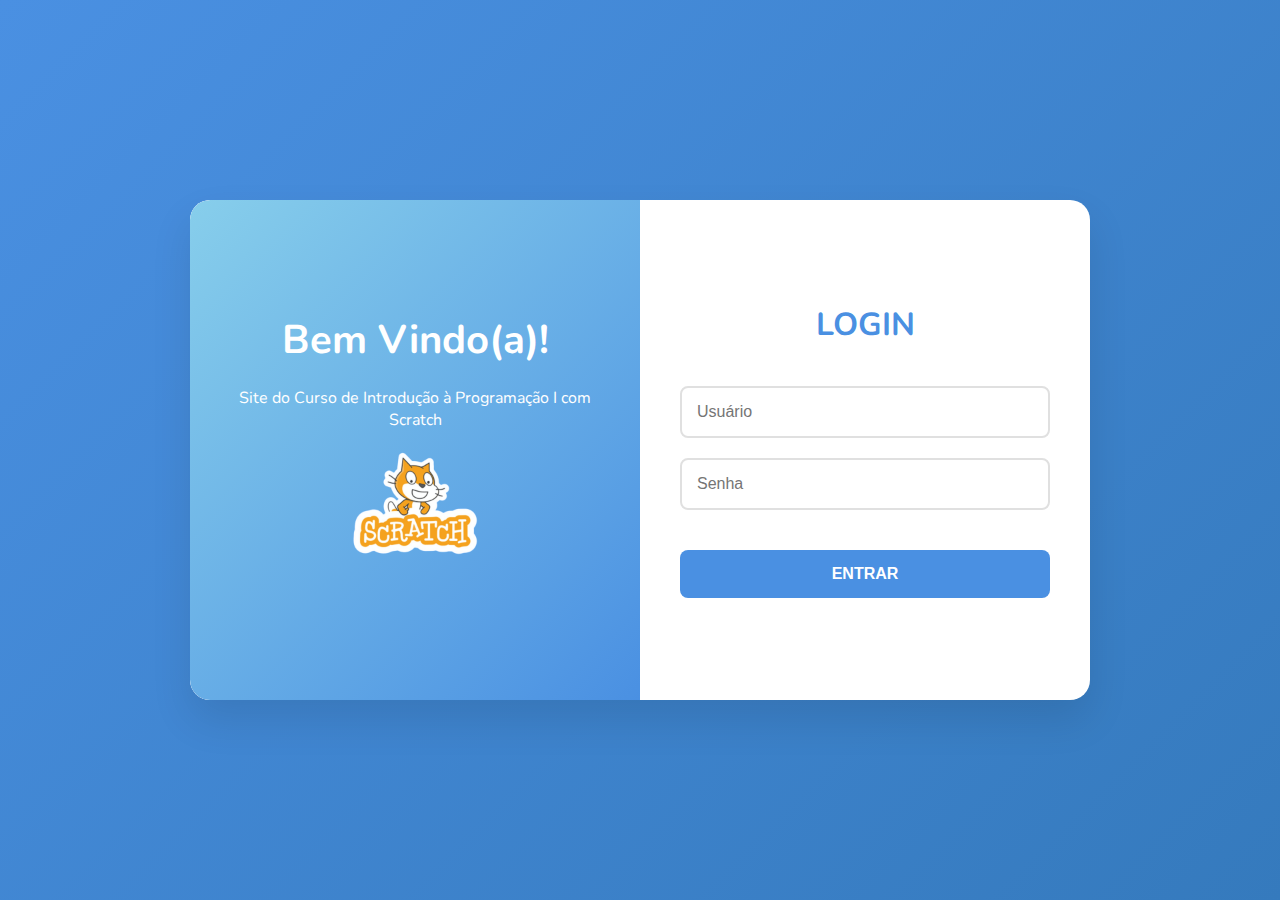
<file: Fábio/PROJETO_FINAL/dashboard.html>
<!DOCTYPE html>
<html lang="pt-BR">
<head>
    <meta charset="UTF-8">
    <meta name="viewport" content="width=device-width, initial-scale=1.0">
    <title>Dashboard - Curso de Scratch</title>
    <link rel="stylesheet" href="styles.css">
</head>
<body>
    <div id="messageModal" class="modal hidden">
        <div class="modal-content">
            <div class="modal-header">
                <h3 id="messageModalTitle"></h3>
                <button class="close-btn" onclick="closeMessageModal()">×</button>
            </div>
            <div class="modal-body">
                <p id="messageModalText"></p>
            </div>
            <div class="modal-footer">
                <button class="action-btn primary" onclick="closeMessageModal()">OK</button>
            </div>
        </div>
    </div>
    <div id="confirmModal" class="modal hidden">
        <div class="modal-content">
            <div class="modal-header">
                <h3 id="confirmModalTitle"></h3>
                <button class="close-btn" onclick="closeConfirmModal()">×</button>
            </div>
            <div class="modal-body">
                <p id="confirmModalText"></p>
            </div>
            <div class="modal-footer">
                <button id="confirmCancelBtn" class="action-btn secondary" onclick="closeConfirmModal()">Cancelar</button>
                <button id="confirmOkBtn" class="action-btn danger">Confirmar</button>
            </div>
        </div>
    </div>
    

    <div class="main-layout">
        <header class="header">
            <div class="logo">
                <img src=img/scratch.png height=50px width=50px alt="Scratch Logo" id="scratch-logo">
            </div>
            <nav>
                <ul class="nav-menu">
                    <li id="navDiarioClasseAluno"><a href="dashboard.html" class="active">Diário de Classe</a></li>
                    <li id="navMateriaisAluno"><a href="materials.html">Materiais</a></li>
                    
                    <!-- Links para Professor/Admin (visibilidade controlada por script.js) -->
                    <li id="navAdmin" style="display: none;"><a href="admin.html">Administração de Usuários</a></li>
                    <li id="navBancoDados" style="display: none;"><a href="database.html">Banco de Dados</a></li>
                    <li id="navDiarioClasseProf" style="display: none;"><a href="teacher-diary.html">Diário de Classe (Prof.)</a></li>
                    <li id="navMateriaisProf" style="display: none;"><a href="teacher-materials.html">Materiais (Prof.)</a></li>

                    <li class="dropdown">
                        <a href="#">Links Externos ▼</a>
                        <div class="dropdown-content">
                            <a href="https://scratch.mit.edu/" target="_blank">Scratch Site</a>
                            <a href="https://scratch.mit.edu/projects/editor/" target="_blank">Editor do Scratch</a>
                            <a href="https://scratch.mit.edu/ideas" target="_blank">Ideias de Projetos</a>
                            <a href="https://www.youtube.com/results?search_query=scratch+tutorial+português" target="_blank">Tutoriais YouTube</a>
                            <a href="https://wayground.com/home-v1?lng=pt-BR" target="_blank">Wayground (Quizizz)</a>
                        </div>
                    </li>
                    <li class="dropdown">
                        <a href="#">Informações ▼</a>
                        <div class="dropdown-content">
                            <a href="horario-onibus.html">Horário do Ônibus</a>
                            <a href="calendario-aulas.html">Calendário das Aulas</a>
                            <a href="#" onclick="abrirWhatsApp()">Link do grupo do WhatsApp</a>
                            <a href="endereco-aula.html">Endereço do Local das Aulas</a>
                            <a href="contato.html">Contato</a>
                        </div>
                    </li>
                </ul>
            </nav>
            <div class="user-profile">
                <div class="user-avatar"><img src=img/icon-user.png height= 40px width= 40px alt="Icone do Perfil"></div>
            </div>
        </header>
        
        <main class="content">
            <h1 class="page-title">Diário de Classe do Aluno</h1>
            
            <div class="attendance-info">
                <div class="attendance-stats">
                    <div class="stat-item">
                        <span class="stat-label">Seu percentual de presença:</span>
                        <span class="stat-value" id="presencePercentage">--%</span>
                    </div>
                    <div class="warning-message" id="absenceWarning">
                        <!-- Mensagem de faltas será carregada aqui -->
                    </div>
                </div>
            </div>
            
            <div class="attendance-table-container">
                <table class="attendance-table">
                    <thead>
                        <tr id="attendanceTableHeader">
                            <th class="name-header">Nome do Aluno</th>
                            <!-- Datas das aulas serão carregadas aqui -->
                            <th>P</th>
                            <th>Fj</th>
                            <th>F</th>
                        </tr>
                    </thead>
                    <tbody id="attendanceTableBody">
                        <!-- Dados de presença do aluno serão carregados aqui -->
                    </tbody>
                </table>
            </div>
        </main>
    </div>
    <script src="script.js"></script>
    <script>
        let studentData = null; // Armazena os dados do aluno logado
        let studentAttendance = []; // Armazena os registros de presença do aluno
        let allClasses = []; // Armazena todas as aulas para os cabeçalhos de data

        document.addEventListener('DOMContentLoaded', async () => {
            await loadStudentDashboard();
        });

        async function loadStudentDashboard() {
            const userId = localStorage.getItem('userId');
            const studentId = localStorage.getItem('userStudentId');

            if (!userId || !studentId) {
                console.error('ID do usuário ou ID do aluno não encontrado no localStorage.');
                // Redirecionar para login ou exibir mensagem de erro
                return;
            }

            try {
                // 1. Buscar dados do aluno
                const studentResponse = await fetch(`http://127.0.0.1:5000/alunos/${studentId}`);
                if (!studentResponse.ok) {
                    throw new Error(`Erro HTTP ao buscar dados do aluno! Status: ${studentResponse.status}`);
                }
                studentData = await studentResponse.json();
                console.log('Dados do aluno:', studentData);

                // 2. Buscar todas as aulas (para cabeçalhos de data)
                const classesResponse = await fetch('http://127.0.0.1:5000/classes');
                if (!classesResponse.ok) {
                    throw new Error(`Erro HTTP ao buscar aulas! Status: ${classesResponse.status}`);
                }
                allClasses = await classesResponse.json();
                // Ordenar aulas por data para exibição correta
                allClasses.sort((a, b) => new Date(a.date) - new Date(b.date));
                console.log('Todas as aulas:', allClasses);


                // 3. Buscar registros de presença do aluno
                const attendanceResponse = await fetch(`http://127.0.0.1:5000/attendance/student/${studentId}`);
                if (!attendanceResponse.ok) {
                    throw new Error(`Erro HTTP ao buscar presença do aluno! Status: ${attendanceResponse.status}`);
                }
                studentAttendance = await attendanceResponse.json();
                console.log('Presença do aluno:', studentAttendance);

                // 4. Exibir dados na dashboard
                displayStudentAttendance();
                updateAttendanceStats();

            } catch (error) {
                console.error('Erro ao carregar dashboard do aluno:', error);
                alert('Erro ao carregar suas informações de diário de classe. Tente novamente mais tarde.');
            }
        }

        function displayStudentAttendance() {
            const tableHeader = document.getElementById('attendanceTableHeader');
            const tableBody = document.getElementById('attendanceTableBody');
            tableBody.innerHTML = ''; // Limpa o corpo da tabela

            // Gerar cabeçalhos de data dinamicamente
            let dateHeadersHtml = '<th class="name-header">Nome do Aluno</th>';
            allClasses.forEach(cls => {
                const date = new Date(cls.date).toLocaleDateString('pt-BR', { day: '2-digit', month: '2-digit' });
                dateHeadersHtml += `<th>${date}</th>`;
            });
            dateHeadersHtml += '<th>P</th><th>Fj</th><th>F</th>';
            tableHeader.innerHTML = dateHeadersHtml;

            if (!studentData) {
                tableBody.innerHTML = `<tr><td colspan="${allClasses.length + 4}" style="text-align: center;">Dados do aluno não encontrados.</td></tr>`;
                return;
            }

            const row = document.createElement('tr');
            let totalPresent = 0;
            let totalJustified = 0;
            let totalAbsent = 0;

            let attendanceCellsHtml = `<td>${studentData.nome}</td>`;

            allClasses.forEach(cls => {
                const record = studentAttendance.find(rec => rec.class_id == cls.id);
                const status = record ? record.attendance_status : '-'; // '-' se não houver registro

                attendanceCellsHtml += `<td class="attendance-cell ${getStatusClass(status)}">${status}</td>`;

                // Contar totais
                switch (status) {
                    case 'P':
                        totalPresent++;
                        break;
                    case 'Fj':
                        totalJustified++;
                        break;
                    case 'F':
                        totalAbsent++;
                        break;
                }
            });

            attendanceCellsHtml += `
                <td class="total-present">${totalPresent}</td>
                <td class="total-justified">${totalJustified}</td>
                <td class="total-absent">${totalAbsent}</td>
            `;
            row.innerHTML = attendanceCellsHtml;
            tableBody.appendChild(row);
        }

        function getStatusClass(status) {
            switch (status) {
                case 'P': return 'present';
                case 'F': return 'absent';
                case 'Fj': return 'justified';
                default: return '';
            }
        }

        function updateAttendanceStats() {
            const presencePercentageElement = document.getElementById('presencePercentage');
            const absenceWarningElement = document.getElementById('absenceWarning');

            const totalClasses = allClasses.length;
            let totalAbsences = 0; // Contagem combinada de F e Fj

            studentAttendance.forEach(record => {
                if (record.attendance_status === 'F' || record.attendance_status === 'Fj') {
                    totalAbsences++;
                }
            });

            const totalPresent = totalClasses - totalAbsences;
            const presencePercentage = totalClasses > 0 ? ((totalPresent / totalClasses) * 100).toFixed(0) : 0;

            presencePercentageElement.textContent = `${presencePercentage}%`;

            // Lógica para a mensagem de aviso de faltas
            // Assumindo que o limite de faltas para desclassificação é 3, por exemplo.
            const absenceLimit = 3; 
            const remainingAbsences = absenceLimit - totalAbsences;

            if (remainingAbsences <= 0) {
                absenceWarningElement.innerHTML = `Você foi desclassificado(a) por ter <strong>${totalAbsences} falta(s)</strong>.`;
                absenceWarningElement.style.color = 'red';
                absenceWarningElement.style.fontWeight = 'bold';
            } else if (remainingAbsences === 1) {
                absenceWarningElement.innerHTML = `Você ainda tem <strong>1 falta</strong> para não ser desclassificado(a).`;
                absenceWarningElement.style.color = 'orange';
            } else {
                absenceWarningElement.innerHTML = `Você ainda tem <strong>${remainingAbsences} faltas</strong> para não ser desclassificado(a).`;
                absenceWarningElement.style.color = 'green';
            }
        }


        // Funções de navegação e logout (copiadas de script.js para garantir acesso)
        function abrirWhatsApp() {
            const whatsappLink = "https://chat.whatsapp.com/GHZuEpQhb5uGFROPWioy9o?mode=ac_c";
            window.open(whatsappLink, '_blank');
        }

        async function logout() {
            const userId = localStorage.getItem("userId");
            if (userId) {
                try {
                    await fetch(`http://127.0.0.1:5000/logout/${userId}`, {
                        method: 'POST',
                    });
                    console.log('Status online atualizado para offline.');
                } catch (error) {
                    console.error('Erro ao atualizar status de logout:', error);
                }
            }
            localStorage.removeItem("isLoggedIn");
            localStorage.removeItem("userId");
            localStorage.removeItem("username");
            localStorage.removeItem("userRole");
            localStorage.removeItem("userName");
            localStorage.removeItem("userStudentId");
            window.location.href = "index.html";
        }

        const userAvatar = document.querySelector(".user-avatar")
        if (userAvatar) {
            userAvatar.addEventListener("click", () => {
                if (confirm("Deseja fazer logout?")) {
                    logout()
                }
            })
            userAvatar.style.cursor = "pointer"
            userAvatar.title = "Clique para fazer logout"
        }
    </script>
</body>
</html>
</file>
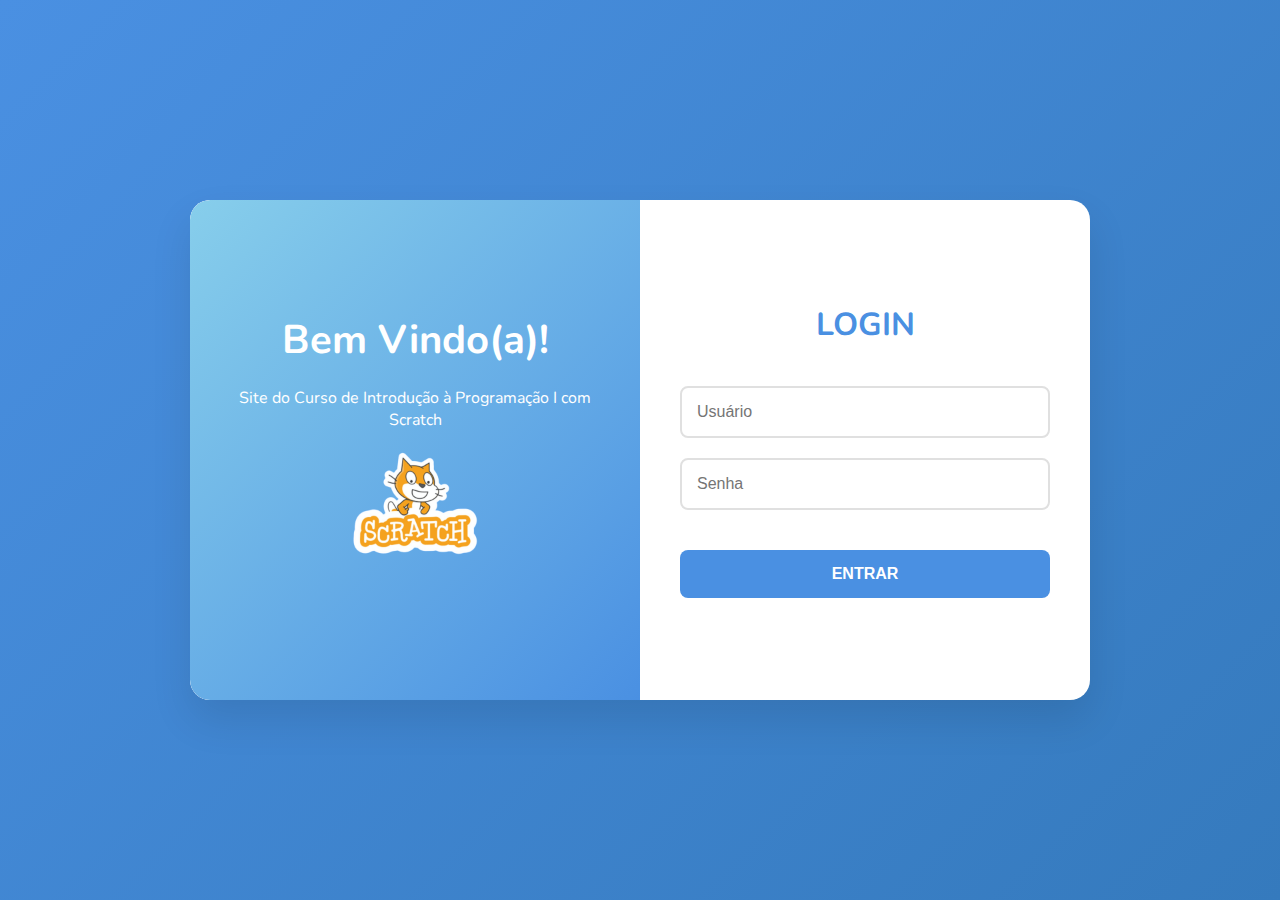
<file: Fábio/PROJETO_FINAL/database.html>
<!DOCTYPE html>
<html lang="pt-BR">
<head>
    <meta charset="UTF-8">
    <meta name="viewport" content="width=device-width, initial-scale=1.0">
    <title>Banco de Dados - Curso de Scratch</title>
    <link rel="stylesheet" href="styles.css">
</head>
<body>
    <div id="messageModal" class="modal hidden">
        <div class="modal-content">
            <div class="modal-header">
                <h3 id="messageModalTitle"></h3>
                <button class="close-btn" onclick="closeMessageModal()">×</button>
            </div>
            <div class="modal-body">
                <p id="messageModalText"></p>
            </div>
            <div class="modal-footer">
                <button class="action-btn primary" onclick="closeMessageModal()">OK</button>
            </div>
        </div>
    </div>
    <div id="confirmModal" class="modal hidden">
        <div class="modal-content">
            <div class="modal-header">
                <h3 id="confirmModalTitle"></h3>
                <button class="close-btn" onclick="closeConfirmModal()">×</button>
            </div>
            <div class="modal-body">
                <p id="confirmModalText"></p>
            </div>
            <div class="modal-footer">
                <button id="confirmCancelBtn" class="action-btn secondary" onclick="closeConfirmModal()">Cancelar</button>
                <button id="confirmOkBtn" class="action-btn danger">Confirmar</button>
            </div>
        </div>
    </div>
    

    <div class="main-layout">
        <header class="header">
            <div class="logo">
                <img src=img/scratch.png height=150 width=150 alt="Scratch Logo" id="scratch-logo">
            </div>
            <nav>
                <ul class="nav-menu">
                    <li id="navAdmin"><a href="admin.html">Administração de Usuários</a></li>
                    <li id="navBancoDados"><a href="database.html">Banco de Dados</a></li>
                    <li id="navDiarioClasseProf"><a href="teacher-diary.html">Diário de Classe</a></li>
                    <li id="navMateriaisProf"><a href="teacher-materials.html">Materiais</a></li>
                    
                    <li class="dropdown">
                        <a href="#">Links Externos ▼</a>
                        <div class="dropdown-content">
                            <a href="https://scratch.mit.edu/" target="_blank">Scratch Website</a>
                            <a href="https://scratch.mit.edu/projects/editor/" target="_blank">Editor do Scratch</a>
                            <a href="https://scratch.mit.edu/ideas" target="_blank">Ideias de Projetos</a>
                            <a href="https://www.youtube.com/results?search_query=scratch+tutorial+português" target="_blank">Tutoriais YouTube</a>
                            <a href="https://wayground.com/home-v1?lng=pt-BR" target="_blank">Wayground (Quizizz)</a>
                        </div>
                    </li>
                    <li class="dropdown">
                        <a href="#">Informações ▼</a>
                        <div class="dropdown-content">
                            <a href="horario-onibus.html">Horário do Ônibus</a>
                            <a href="calendario-aulas.html">Calendário das Aulas</a>
                            <a href="#" onclick="abrirWhatsApp()">Link do grupo do WhatsApp</a>
                            <a href="endereco-aula.html">Endereço do Local das Aulas</a>
                            <a href="contato.html">Contato</a>
                        </div>
                    </li>
                </ul>
            </nav>
            <div class="user-profile">
                <div class="user-avatar"><img src=img/icon-user.png height= 40px width= 40px alt="Icone do Perfil"></div>
            </div>
        </header>
        
        <main class="content">
            <h1 class="page-title">🗄️ Gerenciamento de Banco de Dados</h1>
            
            <div class="database-controls">
                <div class="table-selector">
                    <label for="tableSelect">Selecionar Tabela:</label>
                    <select id="tableSelect" onchange="changeTable()">
                        <option value="info_alunos">Informações dos Alunos</option>
                        <option value="status_alunos">Status Geral dos Alunos</option>
                        <option value="login_alunos">Usuários de Login</option>
                        <option value="atividades_alunos">Atividades dos Alunos</option>
                    </select>
                </div>
                <div class="search-and-actions-wrapper">
                    <div class="search-box">
                        <label for="searchInput">Pesquisar:</label>
                        <input type="text" id="searchInput" onkeyup="searchTable()" placeholder="Pesquisar na tabela atual...">
                    </div>
                    <div class="database-actions">
                        <button class="action-btn primary" onclick="addRecord()">➕ Adicionar Registro</button>
                        <button class="action-btn secondary" onclick="editRecord()">✏️ Editar Registro</button>
                    </div>
                </div>
            </div>

            <div id="table_info_alunos" class="database-table-container">
                <h2>Informações dos Alunos</h2>
                <table class="database-table">
                    <thead>
                        <tr>
                            <th>Turma</th>
                            <th>Nome</th>
                            <th>Email</th>
                            <th>Telefone</th>
                            <th>Data Nasc.</th>
                            <th>RG</th>
                            <th>CPF</th>
                            <th>Endereço</th>
                            <th>Escolaridade</th>
                            <th>Escola</th>
                            <th>Responsável</th>
                            <th>Ações</th>
                        </tr>
                    </thead>
                    <tbody>
                        <!-- Dados dos alunos serão carregados aqui -->
                    </tbody>
                </table>
            </div>

            <div id="table_status_alunos" class="database-table-container hidden">
                <h2>Status Geral dos Alunos</h2>
                <table class="database-table">
                    <thead>
                        <tr>
                            <th>Nome do Aluno</th>
                            <th>Faltas</th>
                            <th>Situação</th>
                            <th>Última Atualização</th>
                            <th>Observações</th>
                        </tr>
                    </thead>
                    <tbody>
                        <!-- Dados de status serão carregados aqui -->
                    </tbody>
                </table>
            </div>

            <div id="table_login_alunos" class="database-table-container hidden">
                <h2>Usuários de Login</h2>
                <table class="database-table">
                    <thead>
                        <tr>
                            <th>Nome de Usuário</th>
                            <th>Nome Completo</th>
                            <th>Último Login</th>
                            <th>Total de Logins</th>
                            <th>Status Online</th>
                        </tr>
                    </thead>
                    <tbody>
                        <!-- Dados de login serão carregados aqui -->
                    </tbody>
                </table>
            </div>

            <div id="table_atividades_alunos" class="database-table-container hidden">
                <h2>Atividades dos Alunos</h2>
                <table class="database-table">
                    <thead>
                        <tr>
                            <th>Nome do Aluno</th>
                            <th>Aula 1</th>
                            <th>Aula 2</th>
                            <th>Aula 3</th>
                            <th>Aula 4</th>
                            <th>Aula 5</th>
                            <th>Aula 6</th>
                            <th>Aula 7</th>
                            <th>Aula 8</th>
                            <th>Aula 9</th>
                            <th>Aula 10</th>
                            <th>Total Enviadas</th>
                            <th>Ações</th>
                        </tr>
                    </thead>
                    <tbody>
                        <!-- Dados de atividades serão carregados aqui -->
                    </tbody>
                </table>
            </div>
            
        </main>
    </div>

    <div id="addAlunoModal" class="modal hidden">
        <div class="modal-content">
            <div class="modal-header">
                <h3>➕ Adicionar Novo Aluno</h3>
                <button class="close-btn" onclick="closeAddAlunoModal()">×</button>
            </div>
            <form id="addAlunoForm" class="modal-body">
                <div class="form-group">
                    <label for="turma">Turma:</label>
                    <select id="turma" name="turma" required>
                        <option value="">Selecione uma turma</option>
                        <option value="25.1 - T1">25.1 - T1</option>
                        <option value="25.1 - T2">25.1 - T2</option>
                        <option value="25.2 - T1">25.2 - T1</option>
                    </select>
                </div>
                <div class="form-group">
                    <label for="nome">Nome Completo:</label>
                    <input type="text" id="nome" name="nome" maxlength="70" required>
                </div>
                <div class="form-group">
                    <label for="email">Email:</label>
                    <input type="email" id="email" name="email" maxlength="50">
                </div>
                <div class="form-group">
                    <label for="telefone">Telefone:</label>
                    <input type="tel" id="telefone" name="telefone" pattern="[0-9]{10,11}" placeholder="Ex: 87988887777">
                </div>
                <div class="form-group">
                    <label for="data_nascimento">Data de Nascimento:</label>
                    <input type="date" id="data_nascimento" name="data_nascimento" required>
                </div>
                <div class="form-group">
                    <label for="rg">RG:</label>
                    <input type="text" id="rg" name="rg" maxlength="9">
                </div>
                <div class="form-group">
                    <label for="cpf">CPF:</label>
                    <input type="text" id="cpf" name="cpf" maxlength="11" required>
                </div>
                <div class="form-group">
                    <label for="endereco">Endereço:</label>
                    <input type="text" id="endereco" name="endereco" maxlength="100">
                </div>
                <div class="form-group">
                    <label for="escolaridade">Escolaridade:</label>
                    <select id="escolaridade" name="escolaridade" required>
                        <option value="">Selecione a escolaridade</option>
                        <option value="8º ano">8º ano</option>
                        <option value="9º ano">9º ano</option>
                    </select>
                </div>
                <div class="form-group">
                    <label for="escola">Escola de Origem:</label>
                    <select id="escola" name="escola" required>
                        <option value="">Selecione a escola</option>
                        <option value="Pública">Pública</option>
                        <option value="Privada">Privada</option>
                    </select>
                </div>
                <div class="form-group">
                    <label for="responsavel">Nome do Responsável:</label>
                    <input type="text" id="responsavel" name="responsavel" maxlength="70" required>
                </div>
                <div class="modal-footer">
                    <button type="submit" class="action-btn primary">Adicionar Aluno</button>
                    <button type="button" class="action-btn secondary" onclick="closeAddAlunoModal()">Cancelar</button>
                </div>
            </form>
        </div>
    </div>

    <div id="editAlunoModal" class="modal hidden">
        <div class="modal-content">
            <div class="modal-header">
                <h3>✏️ Editar Aluno</h3>
                <button class="close-btn" onclick="closeEditAlunoModal()">×</button>
            </div>
            <form id="editAlunoForm" class="modal-body">
                <input type="hidden" id="editAlunoId" name="id">
                <div class="form-group">
                    <label for="editTurma">Turma:</label>
                    <select id="editTurma" name="turma" required>
                        <option value="">Selecione uma turma</option>
                        <option value="25.1 - T1">25.1 - T1</option>
                        <option value="25.1 - T2">25.1 - T2</option>
                        <option value="25.2 - T1">25.2 - T1</option>
                    </select>
                </div>
                <div class="form-group">
                    <label for="editNome">Nome Completo:</label>
                    <input type="text" id="editNome" name="nome" maxlength="70" required>
                </div>
                <div class="form-group">
                    <label for="editEmail">Email:</label>
                    <input type="email" id="editEmail" name="email" maxlength="50">
                </div>
                <div class="form-group">
                    <label for="editTelefone">Telefone:</label>
                    <input type="tel" id="editTelefone" name="telefone" pattern="[0-9]{10,11}" placeholder="Ex: 87988887777">
                </div>
                <div class="form-group">
                    <label for="editDataNascimento">Data de Nascimento:</label>
                    <input type="date" id="editDataNascimento" name="data_nascimento" required>
                </div>
                <div class="form-group">
                    <label for="editRg">RG:</label>
                    <input type="text" id="editRg" name="rg" maxlength="9">
                </div>
                <div class="form-group">
                    <label for="editCpf">CPF:</label>
                    <input type="text" id="editCpf" name="cpf" maxlength="11" required>
                </div>
                <div class="form-group">
                    <label for="editEndereco">Endereço:</label>
                    <input type="text" id="editEndereco" name="endereco" maxlength="100">
                </div>
                <div class="form-group">
                    <label for="editEscolaridade">Escolaridade:</label>
                    <select id="editEscolaridade" name="escolaridade" required>
                        <option value="">Selecione a escolaridade</option>
                        <option value="8º ano">8º ano</option>
                        <option value="9º ano">9º ano</option>
                    </select>
                </div>
                <div class="form-group">
                    <label for="editEscola">Escola de Origem:</label>
                    <select id="editEscola" name="escola" required>
                        <option value="">Selecione a escola</option>
                        <option value="Pública">Pública</option>
                        <option value="Privada">Privada</option>
                    </select>
                </div>
                <div class="form-group">
                    <label for="editResponsavel">Nome do Responsável:</label>
                    <input type="text" id="editResponsavel" name="responsavel" maxlength="70" required>
                </div>
                <div class="modal-footer">
                    <button type="submit" class="action-btn primary">Salvar Alterações</button>
                    <button type="button" class="action-btn secondary" onclick="closeEditAlunoModal()">Cancelar</button>
                </div>
            </form>
        </div>
    </div>

    <script src="script.js"></script>
</body>
</html>
</file>
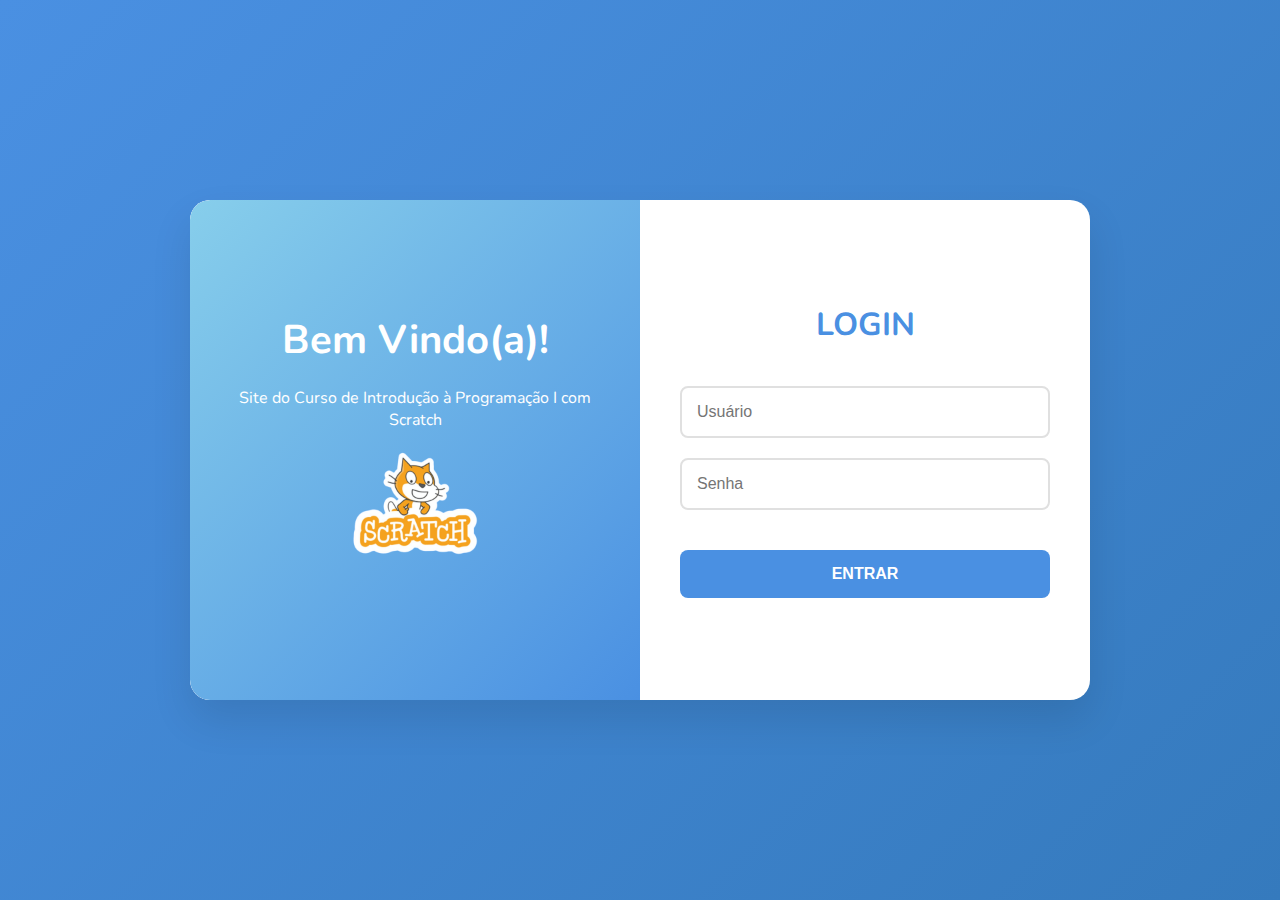
<file: Fábio/PROJETO_FINAL/diary.html>
<!DOCTYPE html>
<html lang="pt-BR">
<head>
    <meta charset="UTF-8">
    <meta name="viewport" content="width=device-width, initial-scale=1.0">
    <title>Diário de Classe - Curso de Scratch</title>
    <link rel="stylesheet" href="styles.css">
</head>
<body>
    <div class="main-layout">
        <header class="header">
            <div class="logo">
                <img src=img/scratch.png height=150 width=150 alt="Scratch Logo" id="scratch-logo">
            </div>
            <nav>
                <ul class="nav-menu">
                    <li><a href="dashboard.html">Diário de Classe</a></li>
                    <li><a href="materials.html">Materiais</a></li>
                    <li><a href="activities.html">Atividades</a></li>
                    <li class="dropdown">
                        <a href="#">Links Externos ▼</a>
                        <div class="dropdown-content">
                            <a href="#">Scratch Website</a>
                            <a href="#">Tutoriais</a>
                        </div>
                    </li>
                    <li class="dropdown">
                        <a href="#">Informações ▼</a>
                        <div class="dropdown-content">
                            <a href="horario-onibus.html">Horário do Ônibus</a>
                            <a href="calendario-aulas.html">Calendário das Aulas</a>
                            <a href="#" onclick="abrirWhatsApp()">Link do grupo do WhatsApp</a>
                            <a href="endereco-aula.html">Endereço do Local das Aulas</a>
                            <a href="contato.html">Contato</a>
                        </div>
                    </li>
                </ul>
            </nav>
            <div class="user-profile">
                <div class="user-avatar"><img src=img/icon-user.png height= 40px width= 40px alt="Icone do Perfil"></div>
            </div>
        </header>
        
        <main class="content">
            <h1 class="page-title">Diário de Classe</h1>
            
            <div class="calendar-container">
                <div class="student-info">
                    <strong>Aluno(a): Fulano de Tal</strong>
                </div>
                
                <div class="calendar-grid">
                    <div class="calendar-header">16/06</div>
                    <div class="calendar-header">18/06</div>
                    <div class="calendar-header">25/06</div>
                    <div class="calendar-header">30/06</div>
                    <div class="calendar-header">02/07</div>
                    <div class="calendar-header">07/07</div>
                    <div class="calendar-header">09/07</div>
                    <div class="calendar-header">14/07</div>
                    <div class="calendar-header">16/07</div>
                    <div class="calendar-header">21/07</div>
                    <div class="calendar-header">P</div>
                    <div class="calendar-header">FJ</div>
                    <div class="calendar-header">F</div>
                    
                    <div class="calendar-cell"></div>
                    <div class="calendar-cell"></div>
                    <div class="calendar-cell"></div>
                    <div class="calendar-cell"></div>
                    <div class="calendar-cell"></div>
                    <div class="calendar-cell"></div>
                    <div class="calendar-cell"></div>
                    <div class="calendar-cell"></div>
                    <div class="calendar-cell"></div>
                    <div class="calendar-cell"></div>
                    <div class="calendar-cell"></div>
                    <div class="calendar-cell"></div>
                    <div class="calendar-cell"></div>
                </div>
            </div>
        </main>
    </div>
    <script src="script.js"></script>
</body>
</html>
</file>
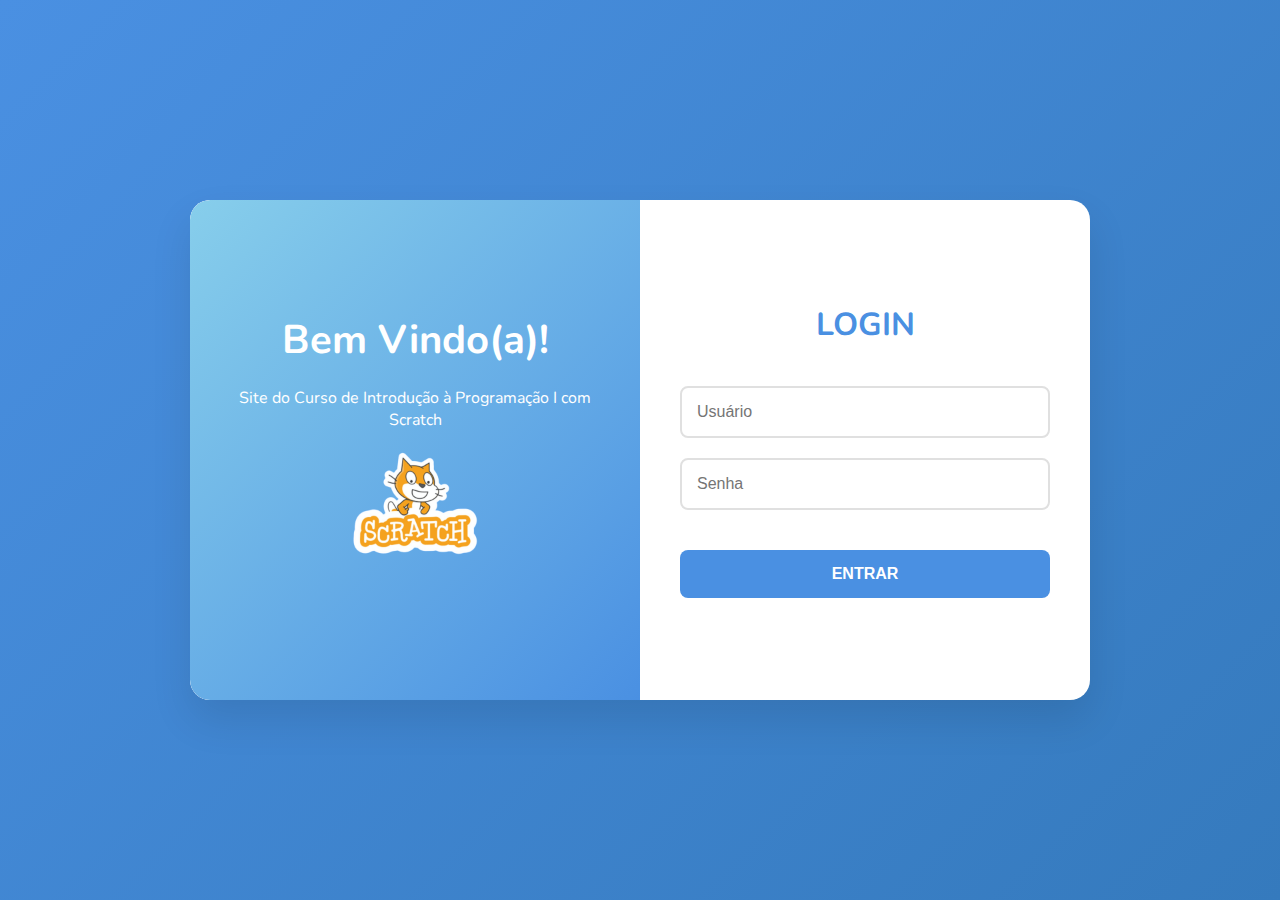
<file: Fábio/PROJETO_FINAL/endereco-aula.html>
<!DOCTYPE html>
<html lang="pt-BR">
<head>
    <meta charset="UTF-8">
    <meta name="viewport" content="width=device-width, initial-scale=1.0">
    <title>Endereço do Local das Aulas - Curso de Scratch</title>
    <link rel="stylesheet" href="styles.css">
</head>
<body>
    <div class="main-layout">
        <header class="header">
            <div class="logo">
                <img src=img/scratch.png height=50px width=50px alt="Scratch Logo" id="scratch-logo">
            </div>
            <nav>
                <ul class="nav-menu">
                    <li id="navDiarioClasseAluno"><a href="dashboard.html">Diário de Classe</a></li>
                    <li id="navMateriaisAluno"><a href="materials.html">Materiais</a></li>

                    <li id="navAdmin"><a href="admin.html">Administração de Usuários</a></li>
                    <li id="navBancoDados"><a href="database.html">Banco de Dados</a></li>
                    <li id="navDiarioClasseProf"><a href="teacher-diary.html">Diário de Classe</a></li>
                    <li id="navMateriaisProf"><a href="teacher-materials.html">Materiais</a></li>

                    <li class="dropdown">
                        <a href="#">Links Externos ▼</a>
                        <div class="dropdown-content">
                            <a href="https://scratch.mit.edu/" target="_blank">Scratch Site</a>
                            <a href="https://scratch.mit.edu/projects/editor/" target="_blank">Editor do Scratch</a>
                            <a href="https://scratch.mit.edu/ideas" target="_blank">Ideias de Projetos</a>
                            <a href="https://www.youtube.com/results?search_query=scratch+tutorial+português" target="_blank">Tutoriais YouTube</a>
                            <a href="https://wayground.com/home-v1?lng=pt-BR" target="_blank">Wayground (Quizizz)</a>
                        </div>
                    </li>
                    <li class="dropdown">
                        <a href="#">Informações ▼</a>
                        <div class="dropdown-content">
                            <a href="horario-onibus.html">Horário do Ônibus</a>
                            <a href="calendario-aulas.html">Calendário das Aulas</a>
                            <a href="#" onclick="abrirWhatsApp()">Link do grupo do WhatsApp</a>
                            <a href="endereco-aula.html">Endereço do Local das Aulas</a>
                            <a href="contato.html">Contato</a>
                        </div>
                    </li>
                </ul>
            </nav>
            <div class="user-profile">
                <div class="user-avatar"><img src=img/icon-user.png height=40px width=40px alt="Icone do Perfil"></div>
            </div>
        </header>
        
        <main class="content">
            <h1 class="page-title">📍 Endereço do Local das Aulas</h1>
            
            <div class="location-container">
                <div class="info-card">
                    <div class="address-section">
                        <div class="address-info">
                            <div class="address-item">
                                <span class="address-label">Endereço:</span>
                                <span class="address-value">Av. Sebastião Rodrigues da Costa, S/N </span>
                            </div>
                            <div class="address-item">
                                <span class="address-label">Bairro:</span>
                                <span class="address-value">São Pedro. Belo Jardim – PE</span>
                            </div>
                            <div class="address-item">
                                <span class="address-label">CEP:</span>
                                <span class="address-value">55155-730</span>
                            </div>
                            <div class="address-item">
                                <span class="address-label">Bloco:</span>
                                <span class="address-value">D de Engenharia de Software</span>
                            </div>
                            <div class="address-item">
                                <span class="address-label">Ao passar pela Portaria:</span>
                                <span class="address-value"> Subir a reta e pegar a primeira direita até chegar no bloco de Engenharia de Software, 
                                                             você deverá entrar no bloco C e ir até o final onde terá uma escada levando a entrada 
                                                             do bloco D, ao entrar lá, será a primeira sala a esquerda</span>
                            </div>
                        </div>
                    </div>
                    
                    <div class="map-section">
                        <h3>Localização no Mapa</h3>
                        <div class="map-container">
                            <iframe 
                                src="https://www.google.com/maps/embed?pb=!1m18!1m12!1m3!1d1395.7668663437428!2d-36.416939599757185!3d-8.320195538496696!2m3!1f0!2f0!3f0!3m2!1i1024!2i768!4f13.1!3m3!1m2!1s0x7a9c7f08822e073%3A0x4c065031e77c29c6!2sEngenharia%20de%20Software%20-%20IFPE!5e0!3m2!1spt-BR!2sbr!4v1751223493476!5m2!1spt-BR!2sbr"
                                width="100%" 
                                height="300" 
                                style="border:0; border-radius: 10px;" 
                                allowfullscreen="" 
                                loading="lazy" 
                                referrerpolicy="no-referrer-when-downgrade">
                            </iframe>
                        </div>
                        <div class="map-actions">
                            <button class="action-btn" onclick="abrirGoogleMaps()">Abrir no Google Maps</button>
                        </div>
                    </div>
                    
                </div>
            </div>
        </main>
    </div>
    
    <script src="script.js"></script>
    <script>
        function abrirGoogleMaps() {
            // Coordenadas do local (substitua pelas coordenadas reais)
            const url = `https://www.google.com/maps/embed?pb=!1m18!1m12!1m3!1d1395.7668663437428!2d-36.416939599757185!3d-8.320195538496696!2m3!1f0!2f0!3f0!3m2!1i1024!2i768!4f13.1!3m3!1m2!1s0x7a9c7f08822e073%3A0x4c065031e77c29c6!2sEngenharia%20de%20Software%20-%20IFPE!5e0!3m2!1spt-BR!2sbr!4v1751223493476!5m2!1spt-BR!2sbr"`;
            window.open(url, '_blank');
        }

        function abrirWhatsApp() {
            const whatsappLink = "https://chat.whatsapp.com/GHZuEpQhb5uGFROPWioy9o?mode=ac_c";
            window.open(whatsappLink, '_blank');
        }
    </script>
    
    <style>
        .location-container {
            max-width: 1000px;
            margin: 0 auto;
        }
        
        .info-card {
            background: white;
            border-radius: 15px;
            padding: 30px;
            box-shadow: 0 4px 15px rgba(0, 0, 0, 0.1);
        }
        
        .address-section h2 {
            color: #4a90e2;
            margin-bottom: 20px;
            display: flex;
            align-items: center;
            gap: 10px;
        }
        
        .address-info {
            display: flex;
            flex-direction: column;
            gap: 15px;
            margin-bottom: 30px;
        }
        
        .address-item {
            display: flex;
            gap: 15px;
            align-items: center;
        }
        
        .address-label {
            font-weight: bold;
            color: #666;
            min-width: 100px;
        }
        
        .address-value {
            color: #333;
            font-size: 1.1rem;
        }
        
        .map-section {
            margin-top: 30px;
            padding-top: 20px;
            border-top: 2px solid #f0f0f0;
        }
        
        .map-section h3 {
            color: #333;
            margin-bottom: 20px;
        }
        
        .map-container {
            margin-bottom: 20px;
            border-radius: 10px;
            overflow: hidden;
            box-shadow: 0 4px 15px rgba(0, 0, 0, 0.1);
        }
        
        .map-actions {
            display: flex;
            gap: 15px;
            justify-content: center;
            flex-wrap: wrap;
        }
        
        @media (max-width: 768px) {
            .address-item {
                flex-direction: column;
                align-items: flex-start;
                gap: 5px;
            }
            
            .address-label {
                min-width: auto;
            }
            
            .direction-item {
                flex-direction: column;
                text-align: center;
            }
            
            .map-actions {
                flex-direction: column;
            }
        
        }
    </style>
</body>
</html>
</file>
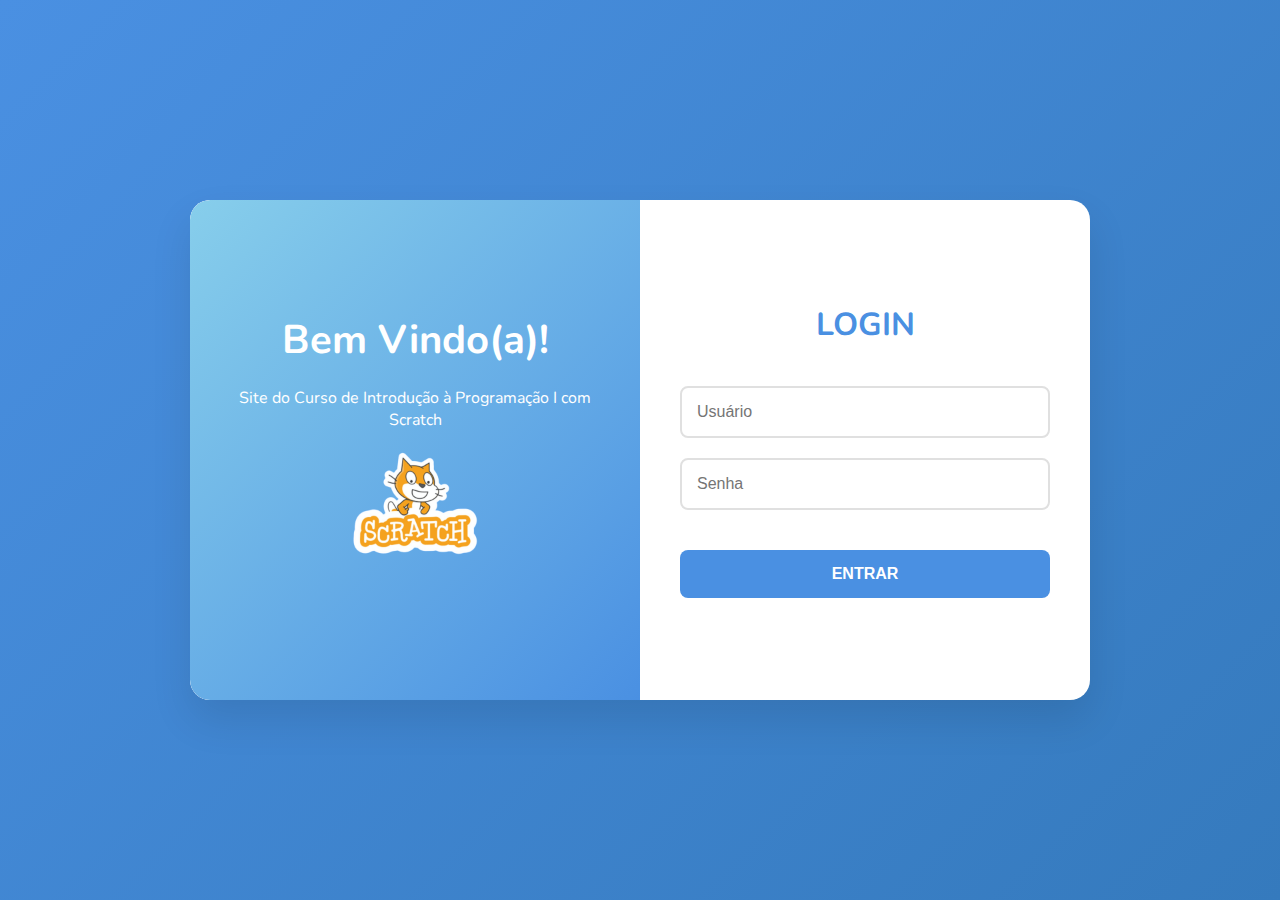
<file: Fábio/PROJETO_FINAL/horario-onibus.html>
<!DOCTYPE html>
<html lang="pt-BR">
<head>
    <meta charset="UTF-8">
    <meta name="viewport" content="width=device-width, initial-scale=1.0">
    <title>Horário do Ônibus - Curso de Scratch</title>
    <link rel="stylesheet" href="styles.css">
</head>
<body>
    <div class="main-layout">
        <header class="header">
            <div class="logo">
                <img src=img/scratch.png height=50px width=50px alt="Scratch Logo" id="scratch-logo">
            </div>
            <nav>
                <ul class="nav-menu">
                    <li id="navDiarioClasseAluno"><a href="dashboard.html">Diário de Classe</a></li>
                    <li id="navMateriaisAluno"><a href="materials.html">Materiais</a></li>

                    <li id="navAdmin"><a href="admin.html">Administração de Usuários</a></li>
                    <li id="navBancoDados"><a href="database.html">Banco de Dados</a></li>
                    <li id="navDiarioClasseProf"><a href="teacher-diary.html">Diário de Classe</a></li>
                    <li id="navMateriaisProf"><a href="teacher-materials.html">Materiais</a></li>

                    <li class="dropdown">
                        <a href="#">Links Externos ▼</a>
                        <div class="dropdown-content">
                            <a href="https://scratch.mit.edu/" target="_blank">Scratch Site</a>
                            <a href="https://scratch.mit.edu/projects/editor/" target="_blank">Editor do Scratch</a>
                            <a href="https://scratch.mit.edu/ideas" target="_blank">Ideias de Projetos</a>
                            <a href="https://www.youtube.com/results?search_query=scratch+tutorial+português" target="_blank">Tutoriais YouTube</a>
                            <a href="https://wayground.com/home-v1?lng=pt-BR" target="_blank">Wayground (Quizizz)</a>
                        </div>
                    </li>
                    <li class="dropdown">
                        <a href="#">Informações ▼</a>
                        <div class="dropdown-content">
                            <a href="horario-onibus.html">Horário do Ônibus</a>
                            <a href="calendario-aulas.html">Calendário das Aulas</a>
                            <a href="#" onclick="abrirWhatsApp()">Link do grupo do WhatsApp</a>
                            <a href="endereco-aula.html">Endereço do Local das Aulas</a>
                            <a href="contato.html">Contato</a>
                        </div>
                    </li>
                </ul>
            </nav>
            <div class="user-profile">
                <div class="user-avatar"><img src=img/icon-user.png height=40px width=40px alt="Icone do Perfil"></div>
            </div>
        </header>
        
        <main class="content">
            <div class="pdf-redirect-container">
                <div class="info-card">
                    <div class="redirect-content">
                        <div class="icon">🚌</div>
                        <h1>Horário do Ônibus</h1>
                        <p>Clique no botão abaixo para visualizar os horários do ônibus IFPE - Campus Belo Jardim</p>
                        
                        <div class="action-buttons">
                            <button class="action-btn primary" onclick="abrirPDF()">
                                📄 Ver Horários (PDF)
                            </button>
                            <button class="action-btn secondary" onclick="baixarPDF()">
                                📥 Baixar PDF
                            </button>
                        </div>

                    </div>
                </div>
            </div>
        </main>
    </div>
    
    <script src="script.js"></script>
    <script>
        // Substitua pelo caminho real do seu PDF
        const pdfUrl = "arquivos/ROTEIRO-DO-ONIBUS-1.pdf";
        
        function abrirPDF() {
            window.open(pdfUrl, '_blank');
        }
        
        async function baixarPDF() {
            try {
                // Método mais compatível para download
                const response = await fetch(pdfUrl);
                
                if (!response.ok) {
                    throw new Error('Arquivo não encontrado');
                }
                
                const blob = await response.blob();
                const url = window.URL.createObjectURL(blob);
                const link = document.createElement('a');
                link.href = url;
                link.download = 'Horario-Onibus-IFPE.pdf';
                document.body.appendChild(link);
                link.click();
                document.body.removeChild(link);
                window.URL.revokeObjectURL(url);
                
            } catch (error) {
                console.error('Erro ao baixar:', error);
                // Fallback: abrir em nova aba se não conseguir baixar
                alert('Não foi possível baixar o arquivo. Abrindo em nova aba...');
                window.open(pdfUrl, '_blank');
            }
        }

        function abrirWhatsApp() {
            const whatsappLink = "https://chat.whatsapp.com/GHZuEpQhb5uGFROPWioy9o?mode=ac_c";
            window.open(whatsappLink, '_blank');
        }
        
    </script>
    
    <style>
        .pdf-redirect-container {
            max-width: 600px;
            margin: 50px auto;
            padding: 20px;
        }
        
        .info-card {
            background: white;
            border-radius: 15px;
            padding: 40px;
            box-shadow: 0 4px 15px rgba(0, 0, 0, 0.1);
            text-align: center;
        }
        
        .redirect-content .icon {
            font-size: 4rem;
            margin-bottom: 20px;
        }
        
        .redirect-content h1 {
            color: #4a90e2;
            margin-bottom: 20px;
            font-size: 2rem;
        }
        
        .redirect-content p {
            color: #666;
            font-size: 1.1rem;
            line-height: 1.6;
            margin-bottom: 30px;
        }
        
        .action-buttons {
            display: flex;
            gap: 15px;
            justify-content: center;
            flex-wrap: wrap;
            margin-bottom: 30px;
        }
        
        @media (max-width: 768px) {
            .pdf-redirect-container {
                margin: 20px auto;
                padding: 10px;
            }
            
            .info-card {
                padding: 30px 20px;
            }
            
            .redirect-content h1 {
                font-size: 1.5rem;
            }
            
            .action-buttons {
                flex-direction: column;
                align-items: center;
            }
            
            .action-btn {
                width: 100%;
                max-width: 250px;
            }
        }
    </style>
</body>
</html>
</file>
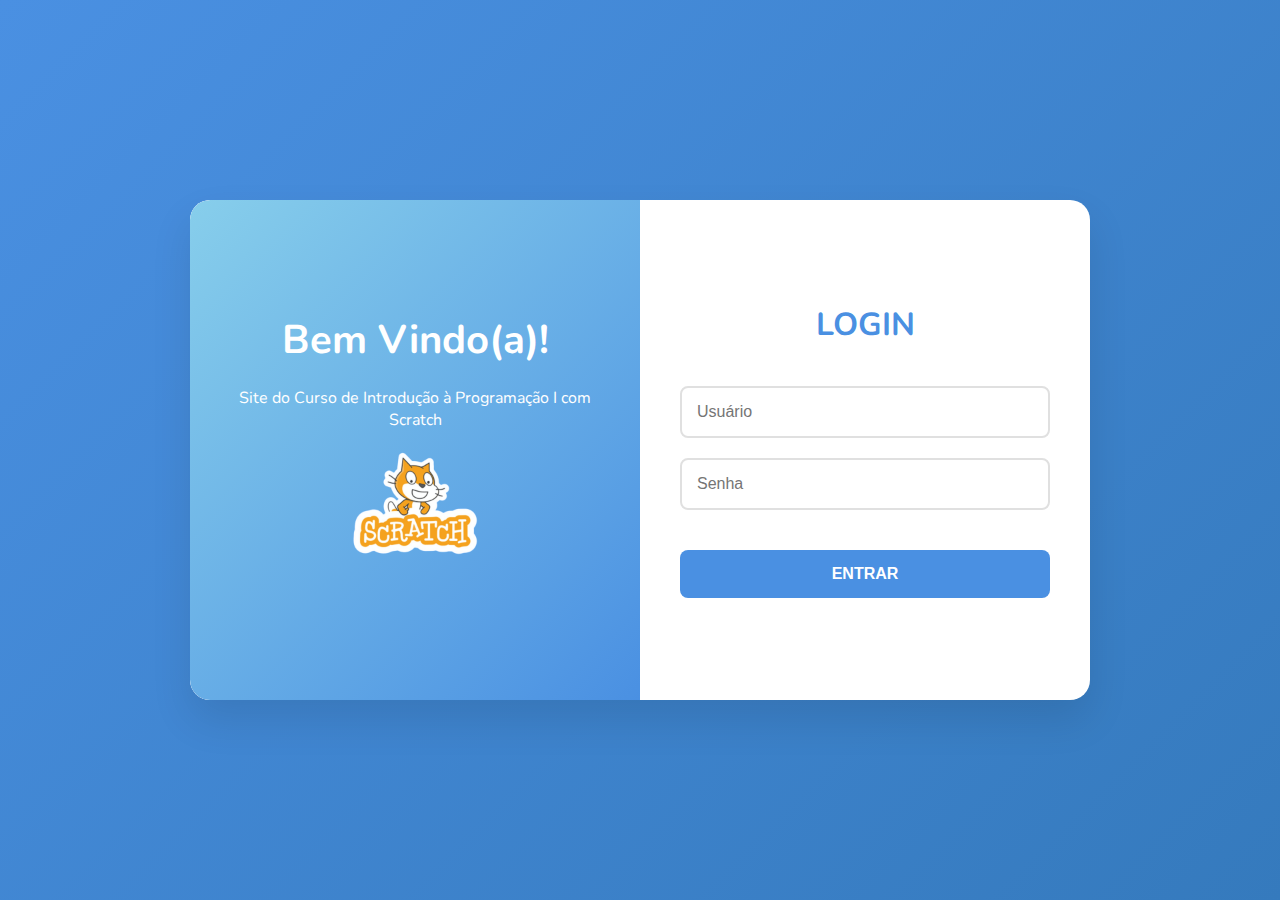
<file: Fábio/PROJETO_FINAL/materials.html>
<!DOCTYPE html>
<html lang="pt-BR">
<head>
    <meta charset="UTF-8">
    <meta name="viewport" content="width=device-width, initial-scale=1.0">
    <title>Materiais - Curso de Scratch</title>
    <link rel="stylesheet" href="styles.css">
</head>
<body>
    <div class="main-layout">
        <header class="header">
            <div class="logo">
                <img src=img/scratch.png height=50px width=50px alt="Scratch Logo" id="scratch-logo">
            </div>
            <nav>
                <ul class="nav-menu">
                    <li id="navDiarioClasseAluno"><a href="dashboard.html">Diário de Classe</a></li>
                    <li id="navMateriaisAluno"><a href="materials.html">Materiais</a></li>

                    <li id="navAdmin"><a href="admin.html">Administração de Usuários</a></li>
                    <li id="navBancoDados"><a href="database.html">Banco de Dados</a></li>
                    <li id="navDiarioClasseProf"><a href="teacher-diary.html">Diário de Classe</a></li>
                    <li id="navMateriaisProf"><a href="teacher-materials.html">Materiais</a></li>

                    <li class="dropdown">
                        <a href="#">Links Externos ▼</a>
                        <div class="dropdown-content">
                            <a href="https://scratch.mit.edu/" target="_blank">Scratch Site</a>
                            <a href="https://scratch.mit.edu/projects/editor/" target="_blank">Editor do Scratch</a>
                            <a href="https://scratch.mit.edu/ideas" target="_blank">Ideias de Projetos</a>
                            <a href="https://www.youtube.com/results?search_query=scratch+tutorial+português" target="_blank">Tutoriais YouTube</a>
                            <a href="https://wayground.com/home-v1?lng=pt-BR" target="_blank">Wayground (Quizizz)</a>
                        </div>
                    </li>
                    <li class="dropdown">
                        <a href="#">Informações ▼</a>
                        <div class="dropdown-content">
                            <a href="horario-onibus.html">Horário do Ônibus</a>
                            <a href="calendario-aulas.html">Calendário das Aulas</a>
                            <a href="#" onclick="abrirWhatsApp()">Link do grupo do WhatsApp</a>
                            <a href="endereco-aula.html">Endereço do Local das Aulas</a>
                            <a href="contato.html">Contato</a>
                        </div>
                    </li>
                </ul>
            </nav>
            <div class="user-profile">
                <div class="user-avatar"><img src=img/icon-user.png height=40px width=40px alt="Icone do Perfil"></div>
            </div>
        </header>
        
        <main class="content">
            <h1 class="page-title">Materiais</h1>
            
            <div id="materialsList" class="lesson-list">
                </div>
        </main>
    </div>
    <script src="script.js"></script>
    <script>
// Carregar materiais do localStorage
function loadMaterials() {
    const materialsList = document.getElementById('materialsList');
    const savedMaterials = localStorage.getItem('courseMaterials');
    const materials = savedMaterials ? JSON.parse(savedMaterials) : [];
    const userRole = localStorage.getItem('userRole');
    
    materialsList.innerHTML = '';
    
    if (materials.length === 0) {
        materialsList.innerHTML = '<p style="text-align: center; color: #666; padding: 40px;">Nenhum material disponível ainda.</p>';
        return;
    }
    
    materials.forEach(material => {
        const materialDiv = document.createElement('div');
        materialDiv.className = 'lesson-item';
        materialDiv.innerHTML = `
            <div class="lesson-title">${material.name}</div>
            <div class="lesson-actions">
                <button class="action-btn" onclick="downloadMaterial('${material.id}')">📥</button>
                <button class="action-btn edit-btn" onclick="editMaterial('${material.id}')" style="display: ${userRole === 'teacher' ? 'inline-flex' : 'none'}">✏️</button>
            </div>
        `;
        materialsList.appendChild(materialDiv);
    });
}

// Função para download de material
function downloadMaterial(materialId) {
    const savedMaterials = localStorage.getItem('courseMaterials');
    const materials = savedMaterials ? JSON.parse(savedMaterials) : [];
    const material = materials.find(m => m.id === materialId);
    
    if (material) {
        // Criar link de download
        const link = document.createElement('a');
        link.href = material.data;
        link.download = material.name;
        link.click();
        
        alert(`Baixando: ${material.name}`);
    }
}

// Carregar materiais quando a página carrega
document.addEventListener('DOMContentLoaded', () => {
    const userRole = localStorage.getItem('userRole');
    loadMaterials();
    
    // Recarregar materiais a cada 5 segundos para sincronizar
    setInterval(loadMaterials, 5000);
});
</script>
</body>
</html>
</file>
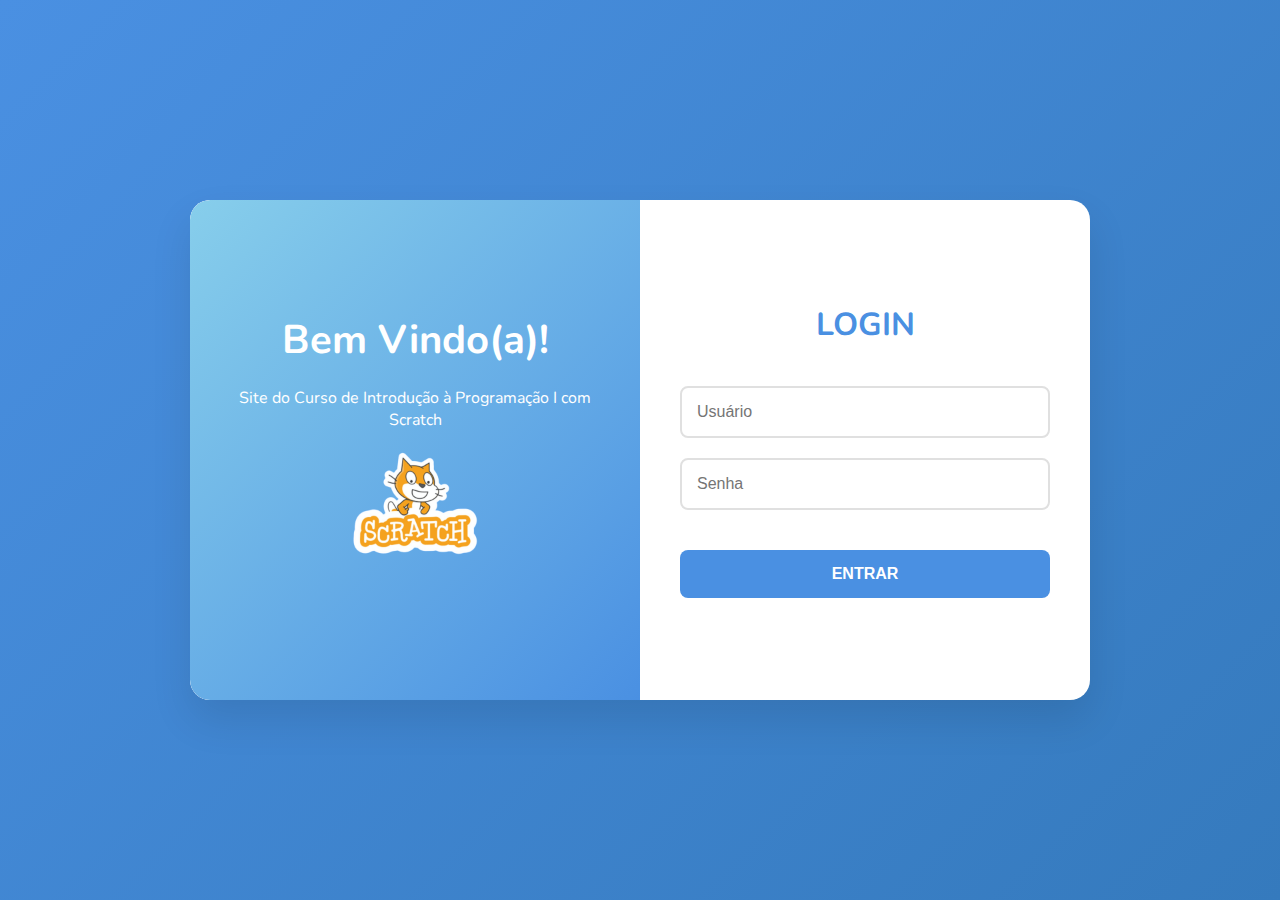
<file: Fábio/PROJETO_FINAL/mudar-senha.html>
<!DOCTYPE html>
<html lang="pt-BR">
<head>
    <meta charset="UTF-8">
    <meta name="viewport" content="width=device-width, initial-scale=1.0">
    <title>Definir Nova Senha - Curso de Scratch</title>
    <link rel="stylesheet" href="styles.css">
</head>
<body class="login-page">
    <div id="messageModal" class="modal hidden">
        <div class="modal-content">
            <div class="modal-header">
                <h3 id="messageModalTitle"></h3>
                <button class="close-btn" onclick="closeMessageModal()">×</button>
            </div>
            <div class="modal-body">
                <p id="messageModalText"></p>
            </div>
            <div class="modal-footer">
                <button class="action-btn primary" onclick="closeMessageModal()">OK</button>
            </div>
        </div>
    </div>

    <div class="login-container">
        <div class="welcome-section">
            <h1>Segurança</h1>
            <p>Por motivos de segurança, você deve definir uma nova senha no seu primeiro acesso.</p>
            <div class="logo">
                <img src="img/scratch.png" height="150" width="150" alt="Scratch Logo">
            </div>
        </div>
        <div class="login-section">
            <h2>Nova Senha</h2>
            <form id="changePasswordForm">
                <div class="form-group">
                    <input type="password" id="newPassword" placeholder="Digite a nova senha" required minlength="6">
                </div>
                <div class="form-group" style="margin-top: 15px;">
                    <input type="password" id="confirmPassword" placeholder="Confirme a nova senha" required minlength="6">
                </div>
                <button type="submit" class="action-btn primary" style="width: 100%; margin-top: 20px;">SALVAR SENHA</button>
            </form>
        </div>
    </div>

    <script src="script.js"></script>
    <script>
        document.addEventListener('DOMContentLoaded', () => {
            // Verifica se o usuário está logado, senão manda de volta pro login
            if (!localStorage.getItem("isLoggedIn")) {
                window.location.href = "index.html";
                return;
            }

            const form = document.getElementById('changePasswordForm');
            
            form.addEventListener('submit', async (e) => {
                e.preventDefault();
                
                const newPassword = document.getElementById('newPassword').value;
                const confirmPassword = document.getElementById('confirmPassword').value;
                const userId = localStorage.getItem('userId');

                if (newPassword !== confirmPassword) {
                    showMessageModal('Erro', 'As senhas não coincidem. Tente novamente.', 'error');
                    return;
                }

                if (newPassword.length < 6) {
                    showMessageModal('Atenção', 'A senha deve ter pelo menos 6 caracteres.', 'warning');
                    return;
                }

                try {
                    const response = await fetch('http://127.0.0.1:5000/users/force-change-password', {
                        method: 'POST',
                        headers: { 'Content-Type': 'application/json' },
                        body: JSON.stringify({ 
                            user_id: userId,
                            new_password: newPassword 
                        })
                    });

                    const data = await response.json();

                    if (data.success) {
                        // Atualiza o fluxo: remove a obrigação de mudar senha (embora o backend já tenha feito isso no banco)
                        // E redireciona para o dashboard correto
                        const userRole = localStorage.getItem('userRole');
                        
                        // Exibe modal de sucesso e redireciona ao fechar (ou após um delay)
                        showMessageModal('Sucesso', 'Senha alterada com sucesso! Você será redirecionado.', 'success');
                        
                        setTimeout(() => {
                            window.location.href = userRole === 'teacher' ? 'teacher-dashboard.html' : 'dashboard.html';
                        }, 2000);
                    } else {
                        showMessageModal('Erro', data.message || 'Não foi possível alterar a senha.', 'error');
                    }
                } catch (error) {
                    console.error('Erro:', error);
                    showMessageModal('Erro de Conexão', 'Falha ao comunicar com o servidor.', 'error');
                }
            });
        });
    </script>
</body>
</html>
</file>
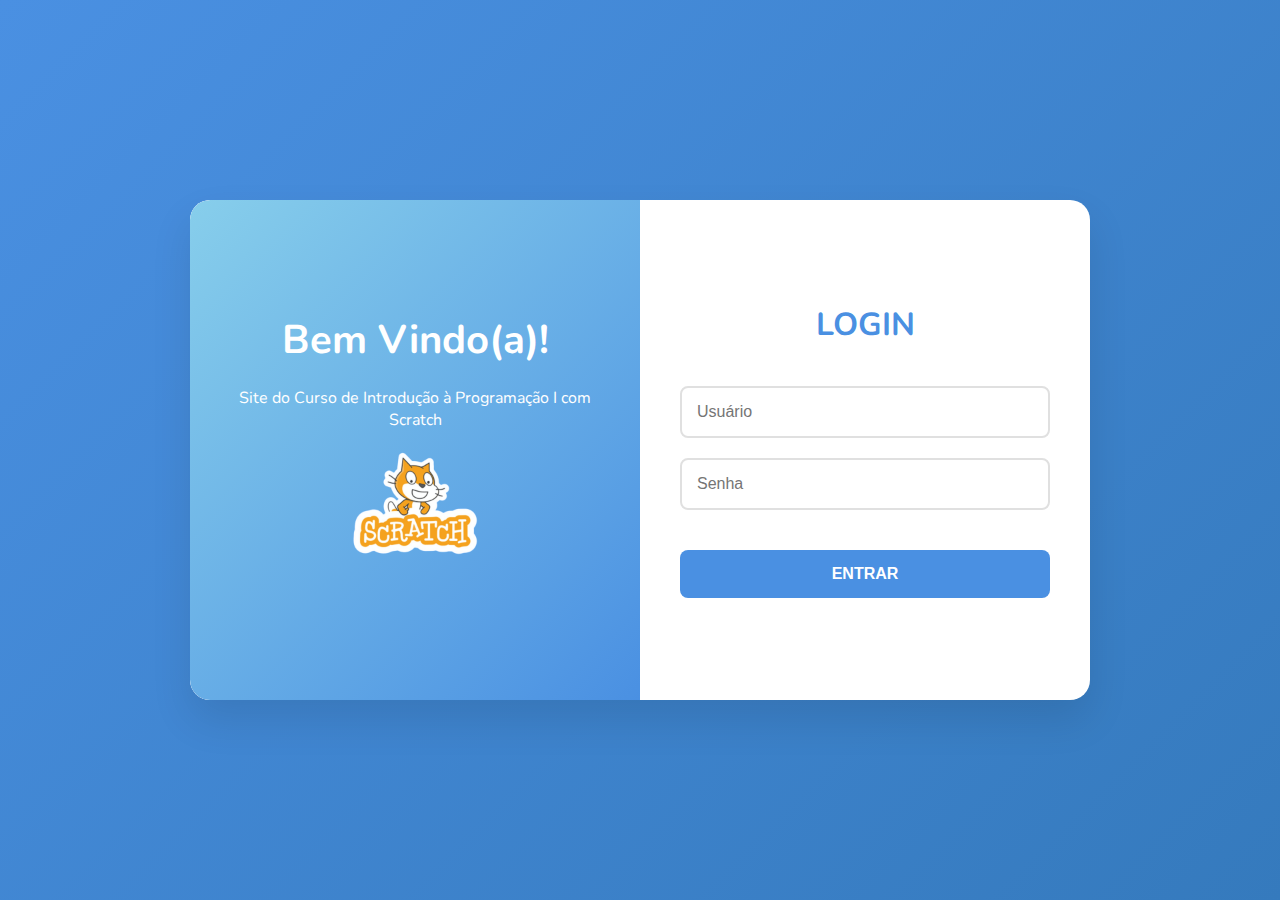
<file: Fábio/PROJETO_FINAL/teacher-dashboard.html>
<!DOCTYPE html>
<html lang="pt-BR">
<head>
    <meta charset="UTF-8">
    <meta name="viewport" content="width=device-width, initial-scale=1.0">
    <title>Dashboard Professor - Curso de Scratch</title>
    <link rel="stylesheet" href="styles.css">
</head>
<body>
    <div id="confirmModal" class="modal hidden">
        <div class="modal-content">
            <div class="modal-header">
                <h3 id="confirmModalTitle"></h3>
                <button class="close-btn" onclick="closeConfirmModal()">×</button>
            </div>
            <div class="modal-body">
                <p id="confirmModalText"></p>
            </div>
            <div class="modal-footer">
                <button id="confirmCancelBtn" class="action-btn secondary" onclick="closeConfirmModal()">Cancelar</button>
                <button id="confirmOkBtn" class="action-btn danger">Confirmar</button>
            </div>
        </div>
    </div>
    
    <div class="main-layout">
        <header class="header">
            <div class="logo">
                <img src=img/scratch.png height=150 width=150 alt="Scratch Logo" id="scratch-logo">
            </div>
            <nav>
                <ul class="nav-menu">
                    <li id="navAdmin"><a href="admin.html">Administração de Usuários</a></li>
                    <li id="navBancoDados"><a href="database.html">Banco de Dados</a></li>
                    <li id="navDiarioClasseProf"><a href="teacher-diary.html">Diário de Classe</a></li>
                    <li id="navMateriaisProf"><a href="teacher-materials.html">Materiais</a></li>
                    
                    <li class="dropdown">
                        <a href="#">Links Externos ▼</a>
                        <div class="dropdown-content">
                            <a href="https://scratch.mit.edu/" target="_blank">Scratch Website</a>
                            <a href="https://scratch.mit.edu/projects/editor/" target="_blank">Editor do Scratch</a>
                            <a href="https://scratch.mit.edu/ideas" target="_blank">Ideias de Projetos</a>
                            <a href="https://www.youtube.com/results?search_query=scratch+tutorial+português" target="_blank">Tutoriais YouTube</a>
                            <a href="https://wayground.com/home-v1?lng=pt-BR" target="_blank">Wayground (Quizizz)</a>
                        </div>
                    </li>
                    <li class="dropdown">
                        <a href="#">Informações ▼</a>
                        <div class="dropdown-content">
                            <a href="horario-onibus.html">Horário do Ônibus</a>
                            <a href="calendario-aulas.html">Calendário das Aulas</a>
                            <a href="#" onclick="abrirWhatsApp()">Link do grupo do WhatsApp</a>
                            <a href="endereco-aula.html">Endereço do Local das Aulas</a>
                            <a href="contato.html">Contato</a>
                        </div>
                    </li>
                </ul>
            </nav>
            <div class="user-profile">
                <div class="user-avatar"><img src=img/icon-user.png height= 40px width= 40px alt="Icone do Perfil"></div>
            </div>
        </header>
        
        <main class="content">
            <h1 class="page-title">Dashboard do Professor</h1>
            
            <div class="teacher-stats">
                <div class="stat-card">
                    <div class="stat-number">4</div>
                    <div class="stat-label">Alunos Matriculados</div>
                </div>
                
                <div class="stat-card">
                    <div class="stat-number">5</div>
                    <div class="stat-label">Aulas Ministradas</div>
                </div>
                
                <div class="stat-card">
                    <div class="stat-number">85%</div>
                    <div class="stat-label">Frequência Média</div>
                </div>
                </div>
            
            <div class="quick-actions">
                <h2>Ações Rápidas</h2>
                <div class="action-grid">
                    <a href="database.html" class="quick-action-btn">
                        <div class="action-icon">🗄️</div>
                        <div class="action-text">Banco de Dados</div>
                    </a>
                    
                    <a href="teacher-diary.html" class="quick-action-btn">
                        <div class="action-icon">📋</div>
                        <div class="action-text">Marcar Frequência</div>
                    </a>
                    
                    <a href="teacher-materials.html" class="quick-action-btn">
                        <div class="action-icon">📁</div>
                        <div class="action-text">Gerenciar Materiais</div>
                    </a>
                    </div>
            </div>
            
        </main>
    </div>
    <script src="script.js"></script>
</body>
</html>
</file>
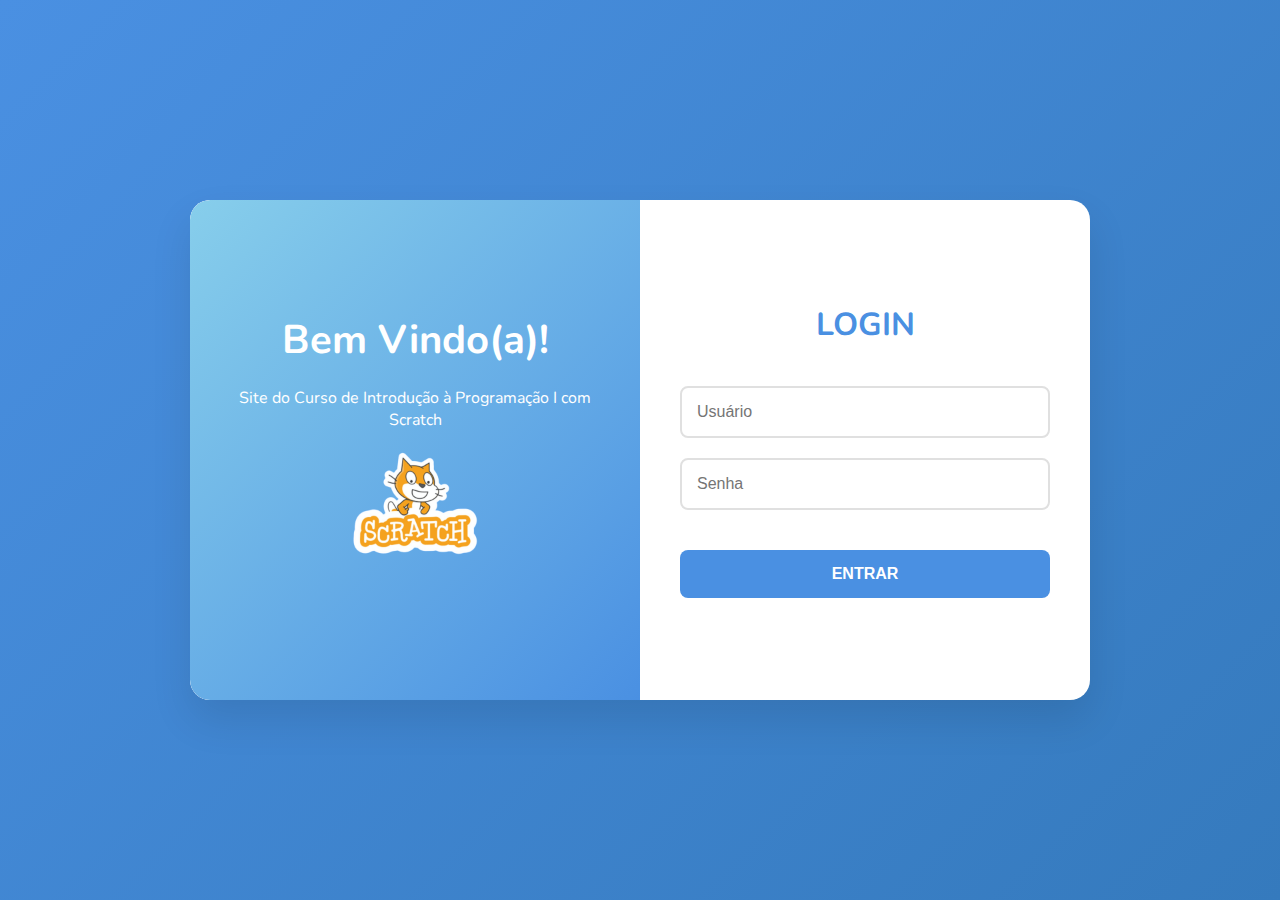
<file: Fábio/PROJETO_FINAL/teacher-diary.html>
<!DOCTYPE html>
<html lang="pt-BR">
<head>
    <meta charset="UTF-8">
    <meta name="viewport" content="width=device-width, initial-scale=1.0">
    <title>Diário de Classe - Curso de Scratch</title>
    <link rel="stylesheet" href="styles.css">
</head>
<body>
    <div class="main-layout">
        <header class="header">
            <div class="logo">
                <img src=img/scratch.png height=150 width=150 alt="Scratch Logo" id="scratch-logo">
            </div>
            <nav>
                <ul class="nav-menu">
                    <li id="navAdmin"><a href="admin.html">Administração de Usuários</a></li>
                    <li id="navBancoDados"><a href="database.html">Banco de Dados</a></li>
                    <li id="navDiarioClasseProf"><a href="teacher-diary.html">Diário de Classe</a></li>
                    <li id="navMateriaisProf"><a href="teacher-materials.html">Materiais</a></li>
                    
                    <li class="dropdown">
                        <a href="#">Links Externos ▼</a>
                        <div class="dropdown-content">
                            <a href="https://scratch.mit.edu/" target="_blank">Scratch Website</a>
                            <a href="https://scratch.mit.edu/projects/editor/" target="_blank">Editor do Scratch</a>
                            <a href="https://scratch.mit.edu/ideas" target="_blank">Ideias de Projetos</a>
                            <a href="https://www.youtube.com/results?search_query=scratch+tutorial+português" target="_blank">Tutoriais YouTube</a>
                            <a href="https://wayground.com/home-v1?lng=pt-BR" target="_blank">Wayground (Quizizz)</a>
                        </div>
                    </li>
                    <li class="dropdown">
                        <a href="#">Informações ▼</a>
                        <div class="dropdown-content">
                            <a href="horario-onibus.html">Horário do Ônibus</a>
                            <a href="calendario-aulas.html">Calendário das Aulas</a>
                            <a href="#" onclick="abrirWhatsApp()">Link do grupo do WhatsApp</a>
                            <a href="endereco-aula.html">Endereço do Local das Aulas</a>
                            <a href="contato.html">Contato</a>
                        </div>
                    </li>
                </ul>
            </nav>
            <div class="user-profile">
                <div class="user-avatar"><img src=img/icon-user.png height= 40px width= 40px alt="Icone do Perfil"></div>
            </div>
        </header>
        
        <main class="content">
            <h1 class="page-title">🗓️ Diário de Classe</h1>
            
            <div class="attendance-controls">
                <div class="form-group">
                    <label for="classSelect">Selecionar Aula:</label>
                    <select id="classSelect" onchange="loadAttendanceForSelectedClass()">
                        <option value="">-- Selecione uma aula --</option>
                    </select>
                </div>
                <button class="action-btn primary" onclick="saveAttendance()">Salvar Presença</button>
            </div>

            <div class="attendance-table-container">
                <h2>Lista de Presença</h2>
                <table class="database-table">
                    <thead>
                        <tr>
                            <th>ID do Aluno</th>
                            <th>Nome do Aluno</th>
                            <th>Status da Presença</th>
                        </tr>
                    </thead>
                    <tbody id="attendanceTableBody">
                        <!-- Alunos e status de presença serão carregados aqui -->
                    </tbody>
                </table>
            </div>
        </main>
    </div>

    <!-- Modal de Mensagem (para substituir alerts) -->
    <div id="messageModal" class="modal hidden">
        <div class="modal-content">
            <div class="modal-header">
                <h3 id="messageModalTitle"></h3>
                <button class="close-btn" onclick="closeMessageModal()">×</button>
            </div>
            <div class="modal-body">
                <p id="messageModalText"></p>
            </div>
            <div class="modal-footer">
                <button class="action-btn primary" onclick="closeMessageModal()">OK</button>
            </div>
        </div>
    </div>

    <script src="script.js"></script>
    <script>
        let allClasses = [];
        let allStudents = [];
        let currentAttendanceRecords = []; // Armazena os registros de presença para a aula selecionada

        document.addEventListener('DOMContentLoaded', async () => {
            await fetchClasses();
            await fetchStudents();
            // Nenhuma aula selecionada inicialmente, então a tabela de presença estará vazia.
        });

        // Função para exibir o modal de mensagem
        function showMessageModal(title, message) {
            document.getElementById('messageModalTitle').textContent = title;
            document.getElementById('messageModalText').textContent = message;
            document.getElementById('messageModal').classList.remove('hidden');
        }

        // Função para fechar o modal de mensagem
        function closeMessageModal() {
            document.getElementById('messageModal').classList.add('hidden');
        }

        async function fetchClasses() {
            try {
                const response = await fetch('http://127.0.0.1:5000/classes');
                if (!response.ok) {
                    throw new Error(`Erro HTTP! Status: ${response.status}`);
                }
                allClasses = await response.json();
                populateClassSelect(allClasses);
            } catch (error) {
                console.error('Erro ao buscar aulas:', error);
                showMessageModal('Erro', 'Não foi possível carregar a lista de aulas.');
            }
        }

        function populateClassSelect(classes) {
            const selectElement = document.getElementById('classSelect');
            selectElement.innerHTML = '<option value="">-- Selecione uma aula --</option>'; // Limpa e adiciona opção padrão
            classes.forEach(cls => {
                const option = document.createElement('option');
                option.value = cls.id;
                option.textContent = `${cls.title} (${new Date(cls.date).toLocaleDateString('pt-BR')})`;
                selectElement.appendChild(option);
            });
        }

        async function fetchStudents() {
            try {
                const response = await fetch('http://127.0.0.1:5000/alunos'); // Rota para buscar todos os alunos
                if (!response.ok) {
                    throw new Error(`Erro HTTP! Status: ${response.status}`);
                }
                allStudents = await response.json();
                // ORDENAÇÃO: Ordenar alunos por nome em ordem alfabética
                allStudents.sort((a, b) => a.nome.localeCompare(b.nome, 'pt-BR', { sensitivity: 'base' }));
            } catch (error) {
                console.error('Erro ao buscar alunos:', error);
                showMessageModal('Erro', 'Não foi possível carregar a lista de alunos.');
            }
        }

        async function loadAttendanceForSelectedClass() {
            const selectedClassId = document.getElementById('classSelect').value;
            const attendanceTableBody = document.getElementById('attendanceTableBody');
            attendanceTableBody.innerHTML = ''; // Limpa a tabela

            if (!selectedClassId) {
                currentAttendanceRecords = [];
                return; // Nenhuma aula selecionada
            }

            try {
                const response = await fetch('http://127.0.0.1:5000/attendance'); // Busca todos os registros
                if (!response.ok) {
                    throw new Error(`Erro HTTP! Status: ${response.status}`);
                }
                const allAttendance = await response.json();
                currentAttendanceRecords = allAttendance.filter(record => record.class_id == selectedClassId);
                
                displayAttendanceTable(selectedClassId);

            } catch (error) {
                console.error('Erro ao buscar registros de presença:', error);
                showMessageModal('Erro', 'Não foi possível carregar os registros de presença para esta aula.');
            }
        }

        function displayAttendanceTable(selectedClassId) {
            const attendanceTableBody = document.getElementById('attendanceTableBody');
            attendanceTableBody.innerHTML = ''; // Limpa a tabela

            if (allStudents.length === 0) {
                attendanceTableBody.innerHTML = `<tr><td colspan="3" style="text-align: center;">Nenhum aluno encontrado.</td></tr>`;
                return;
            }

            allStudents.forEach(student => {
                const row = document.createElement('tr');
                const existingRecord = currentAttendanceRecords.find(rec => rec.student_id == student.id);
                // Se existir um registro, use o ID do registro existente. Caso contrário, não passe record-id.
                const recordId = existingRecord ? existingRecord.id : ''; 
                const currentStatus = existingRecord ? existingRecord.attendance_status : 'F'; // Padrão para Falta se não houver registro

                row.innerHTML = `
                    <td>${student.id}</td>
                    <td>${student.nome}</td>
                    <td>
                        <select class="attendance-status-select" data-student-id="${student.id}" data-class-id="${selectedClassId}" data-record-id="${recordId}">
                            <option value="P" ${currentStatus === 'P' ? 'selected' : ''}>Presente</option>
                            <option value="F" ${currentStatus === 'F' ? 'selected' : ''}>Falta</option>
                            <option value="Fj" ${currentStatus === 'Fj' ? 'selected' : ''}>Falta Justificada</option>
                        </select>
                    </td>
                `;
                attendanceTableBody.appendChild(row);
            });
        }

        async function saveAttendance() {
            const selectedClassId = document.getElementById('classSelect').value;
            if (!selectedClassId) {
                showMessageModal('Atenção', 'Por favor, selecione uma aula antes de salvar a presença.');
                return;
            }

            const attendanceUpdates = [];
            const selectElements = document.querySelectorAll('#attendanceTableBody .attendance-status-select');

            selectElements.forEach(select => {
                const studentId = select.dataset.studentId;
                const classId = select.dataset.classId;
                const newStatus = select.value; // Não precisamos mais do recordId no frontend para decidir PUT/POST

                attendanceUpdates.push({
                    student_id: parseInt(studentId),
                    class_id: parseInt(classId),
                    attendance_status: newStatus
                });
            });

            let successCount = 0;
            let errorCount = 0;

            for (const update of attendanceUpdates) {
                try {
                    // Sempre tenta POST para /attendance/add. O backend agora fará o upsert.
                    const response = await fetch('http://127.0.0.1:5000/attendance/add', {
                        method: 'POST', // Sempre POST
                        headers: {
                            'Content-Type': 'application/json',
                        },
                        body: JSON.stringify(update), // Envia o payload completo
                    });

                    const data = await response.json();

                    if (data.success) {
                        successCount++;
                        // Se o backend retornou o ID do registro (novo ou atualizado), atualize o data-record-id
                        // para que na próxima vez o frontend já tenha o ID correto.
                        if (data.id) {
                            const selectElement = document.querySelector(`select[data-student-id="${update.student_id}"][data-class-id="${update.class_id}"]`);
                            if (selectElement) {
                                selectElement.dataset.recordId = data.id;
                            }
                        }
                    } else {
                        errorCount++;
                        console.error(`Erro ao salvar presença para aluno ${update.student_id} na aula ${update.class_id}: ${data.message}`);
                    }
                } catch (error) {
                    errorCount++;
                    console.error(`Erro de rede/servidor ao salvar presença para aluno ${update.student_id}:`, error);
                }
            }

            if (errorCount === 0) {
                showMessageModal('Sucesso', `Presença salva para ${successCount} alunos.`);
            } else {
                showMessageModal('Atenção', `Presença salva para ${successCount} alunos, com ${errorCount} erros. Verifique o console para detalhes.`);
            }
            // Recarrega a presença para refletir quaisquer IDs de registro novos
            // A recarga completa pode não ser necessária se os IDs forem atualizados no loop.
            // No entanto, para garantir a consistência, vamos mantê-la por enquanto.
            await loadAttendanceForSelectedClass(); 
        }

        // Funções para o perfil de usuário (copiadas de script.js para garantir acesso)
        function abrirWhatsApp() {
            const whatsappLink = "https://chat.whatsapp.com/GHZuEpQhb5uGFROPWioy9o?mode=ac_c";
            window.open(whatsappLink, '_blank');
        }

        async function logout() {
            const userId = localStorage.getItem("userId");
            if (userId) {
                try {
                    await fetch(`http://127.0.0.1:5000/logout/${userId}`, {
                        method: 'POST',
                    });
                    console.log('Status online atualizado para offline.');
                } catch (error) {
                    console.error('Erro ao atualizar status de logout:', error);
                }
            }
            localStorage.removeItem("isLoggedIn");
            localStorage.removeItem("userId");
            localStorage.removeItem("username");
            localStorage.removeItem("userRole");
            localStorage.removeItem("userName");
            localStorage.removeItem("userStudentId");
            window.location.href = "index.html";
        }

        const userAvatar = document.querySelector(".user-avatar")
        if (userAvatar) {
            userAvatar.addEventListener("click", () => {
                if (confirm("Deseja fazer logout?")) {
                    logout()
                }
            })
            userAvatar.style.cursor = "pointer"
            userAvatar.title = "Clique para fazer logout"
        }
    </script>
</body>
</html>
</file>
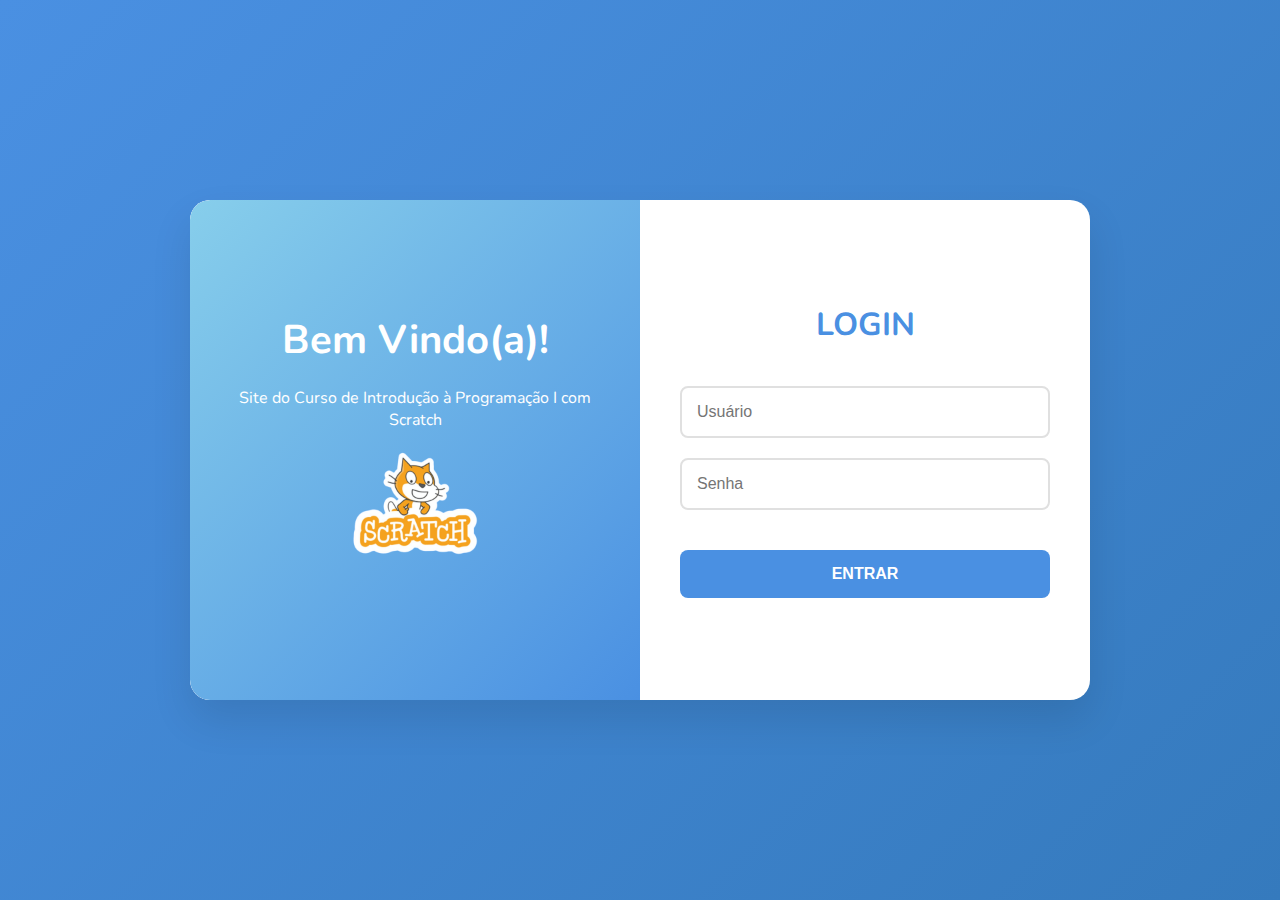
<file: Fábio/PROJETO_FINAL/teacher-materials.html>
<!DOCTYPE html>
<html lang="pt-BR">
<head>
    <meta charset="UTF-8">
    <meta name="viewport" content="width=device-width, initial-scale=1.0">
    <title>Gerenciar Materiais - Professor</title>
    <link rel="stylesheet" href="styles.css">
</head>
<body>
    <div id="confirmModal" class="modal hidden">
        <div class="modal-content">
            <div class="modal-header">
                <h3 id="confirmModalTitle"></h3>
                <button class="close-btn" onclick="closeConfirmModal()">×</button>
            </div>
            <div class="modal-body">
                <p id="confirmModalText"></p>
            </div>
            <div class="modal-footer">
                <button id="confirmCancelBtn" class="action-btn secondary" onclick="closeConfirmModal()">Cancelar</button>
                <button id="confirmOkBtn" class="action-btn danger">Confirmar</button>
            </div>
        </div>
    </div>
    
    <div class="main-layout">
        <header class="header">
            <div class="logo">
                <img src="img/scratch.png" height="150" width="150" alt="Scratch Logo" id="scratch-logo">
            </div>
            <nav>
                <ul class="nav-menu">
                    <li id="navAdmin"><a href="admin.html">Administração de Usuários</a></li>
                    <li><a href="database.html">Banco de Dados</a></li>
                    <li><a href="teacher-diary.html">Diário de Classe</a></li>
                    <li><a href="teacher-materials.html" class="active">Materiais</a></li>
                    <li class="dropdown">
                        <a href="#">Links Externos ▼</a>
                        <div class="dropdown-content">
                            <a href="https://scratch.mit.edu/" target="_blank">Scratch Website</a>
                            <a href="https://scratch.mit.edu/projects/editor/" target="_blank">Editor do Scratch</a>
                            <a href="https://scratch.mit.edu/ideas" target="_blank">Ideias de Projetos</a>
                            <a href="https://www.youtube.com/results?search_query=scratch+tutorial+português" target="_blank">Tutoriais YouTube</a>
                            <a href="https://wayground.com/home-v1?lng=pt-BR" target="_blank">Wayground (Quizizz)</a>
                        </div>
                    </li>
                    <li class="dropdown">
                        <a href="#">Informações ▼</a>
                        <div class="dropdown-content">
                            <a href="horario-onibus.html">Horário do Ônibus</a>
                            <a href="calendario-aulas.html">Calendário das Aulas</a>
                            <a href="#" onclick="abrirWhatsApp()">Link do grupo do WhatsApp</a>
                            <a href="endereco-aula.html">Endereço do Local das Aulas</a>
                            <a href="contato.html">Contato</a>
                        </div>
                    </li>
                </ul>
            </nav>
            <div class="user-profile">
                <div class="user-avatar"><img src="img/icon-user.png" height="40px" width="40px" alt="Icone do Perfil"></div>
            </div>
        </header>
        
        <main class="content">
            <h1 class="page-title">Gerenciar Materiais</h1>
            
            <div class="upload-section">
                <h2>📁 Adicionar Novo Material</h2>
                <div class="upload-area" id="uploadArea">
                    <div class="upload-content">
                        <div class="upload-icon">📤</div>
                        <p>Clique aqui ou arraste arquivos para fazer upload</p>
                        <p class="upload-info">Formatos aceitos: PDF, PPT, PPTX, DOC, DOCX, TXT (máx. 50MB)</p>
                    </div>
                    <input type="file" id="fileInput" multiple accept=".pdf,.ppt,.pptx,.doc,.docx,.txt" style="display: none;">
                </div>
                
                <div id="uploadProgress" class="upload-progress hidden">
                    <div class="progress-bar">
                        <div class="progress-fill" id="progressFill"></div>
                    </div>
                    <p id="progressText">Fazendo upload...</p>
                </div>
            </div>
            
            <div class="materials-management">
                <div class="section-header">
                    <h2>📚 Materiais do Curso</h2>
                    <div class="materials-stats">
                        <span id="materialsCount">0 arquivos</span>
                        <span id="totalSize">0 MB</span>
                    </div>
                </div>
                
                <div id="materialsList" class="materials-grid">
                </div>
            </div>
        </main>
    </div>
    
    <div id="editModal" class="modal hidden">
        <div class="modal-content">
            <div class="modal-header">
                <h3>✏️ Editar Material</h3>
                <button class="close-btn" onclick="closeEditModal()">×</button>
            </div>
            <div class="modal-body">
                <div class="form-group">
                    <label for="editName">Nome do Arquivo:</label>
                    <input type="text" id="editName" placeholder="Digite o nome do arquivo">
                </div>
                <div class="form-group">
                    <label for="editDescription">Descrição (opcional):</label>
                    <textarea id="editDescription" placeholder="Adicione uma descrição..."></textarea>
                </div>
            </div>
            <div class="modal-footer">
                <button class="action-btn secondary" onclick="closeEditModal()">Cancelar</button>
                <button class="action-btn primary" onclick="saveEdit()">Salvar</button>
                <button class="action-btn danger" onclick="confirmDelete(currentEditingId)">🗑️ Excluir</button>
            </div>
        </div>
    </div>

    <div id="messageModal" class="modal hidden">
        <div class="modal-content">
            <div class="modal-header">
                <h3 id="messageModalTitle"></h3>
                <button class="close-btn" onclick="closeMessageModal()">×</button>
            </div>
            <div class="modal-body">
                <p id="messageModalText"></p>
            </div>
            <div class="modal-footer">
                <button class="action-btn primary" onclick="closeMessageModal()">OK</button>
            </div>
        </div>
    </div>
    
    <script src="script.js"></script>
    <script>
        let currentEditingId = null;
        let allFetchedMaterials = []; // Armazena os materiais para fácil acesso
        
        document.addEventListener('DOMContentLoaded', () => {
            const uploadArea = document.getElementById('uploadArea');
            const fileInput = document.getElementById('fileInput');
            
            uploadArea.addEventListener('click', () => fileInput.click());
            uploadArea.addEventListener('dragover', (e) => { e.preventDefault(); uploadArea.classList.add('drag-over'); });
            uploadArea.addEventListener('dragleave', () => { uploadArea.classList.remove('drag-over'); });
            uploadArea.addEventListener('drop', (e) => { e.preventDefault(); uploadArea.classList.remove('drag-over'); handleFiles(e.dataTransfer.files); });
            fileInput.addEventListener('change', (e) => { handleFiles(e.target.files); });
            
            loadMaterials();
        });
        
        function handleFiles(files) {
            Array.from(files).forEach(file => { if (validateFile(file)) { uploadFile(file); } });
        }
        
        function validateFile(file) {
            const allowedTypes = ['application/pdf', 'application/vnd.ms-powerpoint', 'application/vnd.openxmlformats-officedocument.presentationml.presentation', 'application/msword', 'application/vnd.openxmlformats-officedocument.wordprocessingml.document', 'text/plain'];
            const maxSize = 50 * 1024 * 1024;
            if (!allowedTypes.includes(file.type)) { showMessageModal('Arquivo Inválido', `O formato do arquivo ${file.name} não é suportado.`, 'error'); return false; }
            if (file.size > maxSize) { showMessageModal('Arquivo Inválido', `O arquivo ${file.name} é muito grande (limite de 50MB).`, 'error'); return false; }
            return true;
        }
        
        async function uploadFile(file) {
            const progressDiv = document.getElementById('uploadProgress');
            const progressFill = document.getElementById('progressFill');
            const progressText = document.getElementById('progressText');
            
            progressDiv.classList.remove('hidden');
            progressText.textContent = `Fazendo upload de ${file.name}...`;

            const formData = new FormData();
            formData.append('file', file);
            formData.append('name', file.name);

            try {
                const response = await fetch('http://127.0.0.1:5000/materials/upload', { method: 'POST', body: formData });
                progressFill.style.width = '100%';
                const data = await response.json();
                if (data.success) {
                    setTimeout(() => {
                        progressDiv.classList.add('hidden');
                        progressFill.style.width = '0%';
                        showMessageModal('Sucesso!', `O arquivo ${file.name} foi enviado com sucesso!`, 'success');
                        loadMaterials();
                    }, 500);
                } else { throw new Error(data.message); }
            } catch (error) {
                console.error('Erro ao fazer upload:', error);
                showMessageModal('Erro!', `Não foi possível enviar o arquivo ${file.name}.`, 'error');
                progressDiv.classList.add('hidden');
                progressFill.style.width = '0%';
            }
        }
        
        async function loadMaterials() {
            const materialsList = document.getElementById('materialsList');
            materialsList.innerHTML = '';
            try {
                const response = await fetch('http://127.0.0.1:5000/materials');
                if (!response.ok) throw new Error(`Erro HTTP! Status: ${response.status}`);
                allFetchedMaterials = await response.json();
                
                if (allFetchedMaterials.length === 0) {
                    materialsList.innerHTML = `<div class="empty-state"><div class="empty-icon">📁</div><p>Nenhum material enviado ainda</p><p class="empty-subtitle">Faça upload do primeiro arquivo para começar</p></div>`;
                    updateStats(0, 0);
                    return;
                }
                
                let totalSize = 0;
                allFetchedMaterials.forEach(material => {
                    totalSize += material.file_size;
                    const materialCard = document.createElement('div');
                    materialCard.className = 'material-card';
                    materialCard.innerHTML = `<div class="material-icon">${getFileIcon(material.file_type)}</div><div class="material-info"><div class="material-name">${material.name}</div><div class="material-meta">${formatFileSize(material.file_size)} • ${formatDate(material.upload_date)}</div>${material.description ? `<div class="material-description">${material.description}</div>` : ''}</div><div class="material-actions"><button class="action-btn small" onclick="downloadMaterial(${material.id})" title="Download">📥</button><button class="action-btn small" onclick="editMaterial(${material.id})" title="Editar">✏️</button><button class="action-btn small danger" onclick="confirmDelete(${material.id})" title="Excluir">🗑️</button></div>`;
                    materialsList.appendChild(materialCard);
                });
                updateStats(allFetchedMaterials.length, totalSize);
            } catch (error) {
                console.error('Erro ao carregar materiais:', error);
                materialsList.innerHTML = `<div class="empty-state"><div class="empty-icon">⚠️</div><p>Erro ao carregar materiais</p></div>`;
            }
        }
        
        function updateStats(count, totalSize) {
            document.getElementById('materialsCount').textContent = `${count} arquivo${count !== 1 ? 's' : ''}`;
            document.getElementById('totalSize').textContent = formatFileSize(totalSize);
        }
        
        function getFileIcon(type) {
            if (type.includes('pdf')) return '📄';
            if (type.includes('presentation') || type.includes('powerpoint')) return '📊';
            if (type.includes('word') || type.includes('document')) return '📝';
            if (type.includes('text')) return '📃';
            return '📁';
        }
        
        function formatFileSize(bytes) {
            if (bytes === 0) return '0 B';
            const k = 1024;
            const sizes = ['B', 'KB', 'MB', 'GB'];
            const i = Math.floor(Math.log(bytes) / Math.log(k));
            return parseFloat((bytes / Math.pow(k, i)).toFixed(1)) + ' ' + sizes[i];
        }
        
        function formatDate(dateString) { return new Date(dateString).toLocaleDateString('pt-BR'); }
        
        function downloadMaterial(materialId) {
            const material = allFetchedMaterials.find(m => m.id === materialId);
            if (material) { window.open(`http://127.0.0.1:5000/materials/download/${material.file_path}`, '_blank'); }
        }
        
        function editMaterial(materialId) {
            const material = allFetchedMaterials.find(m => m.id === materialId);
            if (material) {
                currentEditingId = materialId;
                document.getElementById('editName').value = material.name;
                document.getElementById('editDescription').value = material.description || '';
                document.getElementById('editModal').classList.remove('hidden');
            }
        }
        
        function closeEditModal() {
            document.getElementById('editModal').classList.add('hidden');
            currentEditingId = null;
        }
        
        async function saveEdit() {
            if (!currentEditingId) return;
            const newName = document.getElementById('editName').value.trim();
            if (!newName) { showMessageModal('Campo Obrigatório', 'O nome do arquivo é obrigatório.', 'warning'); return; }
            const newDescription = document.getElementById('editDescription').value.trim();
            
            try {
                const response = await fetch(`http://127.0.0.1:5000/materials/edit/${currentEditingId}`, {
                    method: 'PUT',
                    headers: { 'Content-Type': 'application/json' },
                    body: JSON.stringify({ name: newName, description: newDescription })
                });
                const data = await response.json();
                if (data.success) {
                    showMessageModal('Sucesso!', 'O material foi atualizado com sucesso!', 'success');
                    closeEditModal();
                    loadMaterials();
                } else { throw new Error(data.message); }
            } catch (error) {
                console.error('Erro ao salvar edição:', error);
                showMessageModal('Erro!', 'Não foi possível salvar as alterações.', 'error');
            }
        }
        
        async function confirmDelete(materialId) {
            const material = allFetchedMaterials.find(m => m.id === materialId);
            if (!material) return;

            showConfirmModal('Confirmar Exclusão', `Tem certeza que deseja excluir "${material.name}"?`, async () => {
                try {
                    const response = await fetch(`http://127.0.0.1:5000/materials/delete/${materialId}`, { method: 'DELETE' });
                    const data = await response.json();
                    if (data.success) {
                        showMessageModal('Sucesso!', 'O material foi excluído com sucesso!', 'success');
                        if (currentEditingId === materialId) closeEditModal();
                        loadMaterials();
                    } else { throw new Error(data.message); }
                } catch (error) {
                    console.error('Erro ao excluir material:', error);
                    showMessageModal('Erro!', 'Não foi possível excluir o material.', 'error');
                }
            });
        }
    </script>
</body>
</html>
</file>
<file: Fábio/PROJETO_FINAL/styles.css>
@import url('https://fonts.googleapis.com/css2?family=Nunito:wght@400;500;700;800&display=swap');

/* Reset e Base */
* {
  margin: 0;
  padding: 0;
  box-sizing: border-box;
}

body {
  font-family: 'Nunito', Arial, sans-serif;
  background: linear-gradient(135deg, #4a90e2 0%, #357abd 100%);
  min-height: 100vh;
}

/* Layout Principal */
.main-layout {
  display: flex;
  flex-direction: column;
  min-height: 100vh;
}

.content {
  flex: 1;
  padding: 30px;
  background: #f8f9fa;
  
}

/* Login */
.login-page {
  display: flex;
  align-items: center;
  justify-content: center;
  padding: 20px;
}

.login-container {
  background: white;
  border-radius: 20px;
  box-shadow: 0 20px 40px rgba(0, 0, 0, 0.1);
  display: flex;
  max-width: 900px;
  width: 100%;
  min-height: 500px;
  overflow: hidden; /* Adicionado para garantir que os cantos arredondados funcionem */
}

.welcome-section {
  background: linear-gradient(135deg, #87ceeb 0%, #4a90e2 100%);
  color: white;
  padding: 60px 40px;
  flex: 1;
  display: flex;
  flex-direction: column;
  align-items: center;
  justify-content: center;
  text-align: center;
  /* ALTERAÇÃO AQUI: Adicionado para arredondar os cantos da esquerda */
  border-top-left-radius: 20px;
  border-bottom-left-radius: 20px;
}

.welcome-section h1 {
  font-weight: 800;
  font-size: 2.5rem;
  margin-bottom: 20px;
  font-weight: bold;
}

.login-section {
  padding: 60px 40px;
  flex: 1;
  display: flex;
  flex-direction: column;
  justify-content: center;
}

.login-section h2 {
  font-weight: 800;
  color: #4a90e2;
  font-size: 2rem;
  margin-bottom: 40px;
  text-align: center;
  font-weight: bold;
}

.login-section form {
  display: flex;
  flex-direction: column;
  gap: 20px;
}

.login-section input {
  padding: 15px;
  border: 2px solid #e0e0e0;
  border-radius: 8px;
  font-size: 1rem;
}

.login-section input:focus {
  outline: none;
  border-color: #4a90e2;
}

.login-section button {
  background: #4a90e2;
  color: white;
  padding: 15px;
  border: none;
  border-radius: 8px;
  font-size: 1rem;
  font-weight: bold;
  cursor: pointer;
  margin-top: 20px;
}

.login-section button:hover {
  background: #357abd;
}

/* Header */
.header {
  background: #4a90e2;
  color: white;
  padding: 15px 30px;
  display: flex;
  align-items: center;
  justify-content: space-between;
  box-shadow: 0 2px 10px rgba(0, 0, 0, 0.1);
}

.logo {
  display: flex;
  align-items: center;
  gap: 15px;
}

.logo img {
  width: 50px;
  height: 50px;
  border-radius: 8px;
}

.nav-menu {
  display: flex;
  gap: 30px;
  list-style: none;
}

.nav-menu a {
  color: white;
  text-decoration: none;
  font-weight: 500;
  padding: 10px 15px;
  border-radius: 5px;
  transition: background-color 0.3s;
}

.nav-menu a:hover,
.nav-menu a.active {
  background: rgba(255, 255, 255, 0.2);
}

.dropdown {
  position: relative;
}

.dropdown-content {
  display: none;
  position: absolute;
  background: white;
  color: #333;
  min-width: 160px;
  box-shadow: 0 8px 16px rgba(0, 0, 0, 0.2);
  border-radius: 5px;
  top: 100%;
  right: 0;
  z-index: 1000;
}

.dropdown:hover .dropdown-content {
  display: block;
}

.dropdown-content a {
  color: #333;
  padding: 12px 16px;
  display: block;
  text-align: left; /* Garante que o texto alinhe à esquerda */
}

.dropdown-content a:hover {
  background: #f1f1f1;
}

.user-avatar {
  display: flex;
  align-items: center;
  justify-content: center;
  font-weight: bold;
  cursor: pointer;
}

/* Títulos */
.page-title {
  font-weight: 800;
  color: #4a90e2;
  font-size: 2.5rem;
  margin-bottom: 30px;
  font-weight: bold;
}

/* Cards e Listas */
.lesson-list {
  display: flex;
  flex-direction: column;
  gap: 15px;
}

.lesson-item {
  background: #b3d9ff;
  padding: 20px;
  border-radius: 15px;
  display: flex;
  align-items: center;
  justify-content: space-between;
  transition: transform 0.2s;
}

.lesson-item:hover {
  transform: translateY(-2px);
}

.lesson-title {
  color: #4a90e2;
  font-size: 1.3rem;
  font-weight: bold;
}

.lesson-actions {
  display: flex;
  gap: 10px;
}

.action-btn {
  background: #4a90e2;
  color: white;
  border: none;
  padding: 10px 15px;
  border-radius: 8px;
  cursor: pointer;
  transition: background-color 0.3s;
  text-decoration: none;
  display: inline-flex;
  align-items: center;
  gap: 5px;
}

.action-btn:hover {
  background: #357abd;
}

/* Frequência */
.attendance-info {
  background: white;
  border-radius: 15px;
  padding: 25px;
  margin-bottom: 30px;
  box-shadow: 0 4px 15px rgba(0, 0, 0, 0.1);
}

.stat-item {
  display: flex;
  align-items: center;
  gap: 10px;
  font-size: 1.2rem;
  margin-bottom: 15px;
}

.stat-value {
  color: #4a90e2;
  font-weight: bold;
  font-size: 1.3rem;
}

.warning-message {
  color: #666;
  padding: 10px 15px;
  background: #fff3cd;
  border: 1px solid #ffeaa7;
  border-radius: 8px;
}

.attendance-table-container {
  background: white;
  border-radius: 15px;
  overflow: hidden;
  box-shadow: 0 4px 15px rgba(0, 0, 0, 0.1);
  overflow-x: auto;
}

.attendance-table {
  width: 100%;
  border-collapse: collapse;
  min-width: 800px;
}

.attendance-table th {
  background: #4a90e2;
  color: white;
  padding: 15px 10px;
  text-align: center;
  font-weight: bold;
  border: 1px solid #357abd;
}

.attendance-table th.name-header {
  background: #357abd;
  text-align: left;
  padding-left: 20px;
  min-width: 150px;
}

.attendance-table td {
  padding: 12px 10px;
  text-align: center;
  border: 1px solid #ddd;
  font-weight: 500;
}

.student-name {
  background: #f8f9fa;
  text-align: left !important;
  padding-left: 20px !important;
  font-weight: bold;
  color: #333;
}

.attendance-cell.present {
  background: #d4edda;
  color: #155724;
}

.attendance-cell.absent {
  background: #f8d7da;
  color: #721c24;
}

.attendance-cell.justified {
  background: #fff3cd;
  color: #856404;
}

.total-present {
  background: #d4edda;
  color: #155724;
  font-weight: bold;
}

.total-justified {
  background: #fff3cd;
  color: #856404;
  font-weight: bold;
}

.total-absent {
  background: #f8d7da;
  color: #721c24;
  font-weight: bold;
}

/* Feedback - REMOVIDAS */
.feedback-title {
  background: linear-gradient(45deg, #9c27b0, #673ab7);
  color: white;
  padding: 15px 25px;
  border-radius: 10px;
  font-size: 1.5rem;
  font-weight: bold;
  margin-bottom: 30px;
  text-align: center;
}

.rating-scale {
  display: flex;
  gap: 15px;
  justify-content: center;
  width: 100%;
}

.rating-option {
  display: flex;
  flex-direction: column;
  align-items: center;
  gap: 5px;
}

.rating-option input[type="radio"] {
  width: 20px;
  height: 20px;
}

.multiple-choice {
  display: flex;
  flex-direction: column;
  gap: 10px;
}

.choice-option {
  display: flex;
  align-items: center;
  gap: 10px;
}

.choice-option input[type="radio"] {
  width: 18px;
  height: 18px;
}

/* Navegação */
.nav-buttons {
  display: flex;
  justify-content: space-between;
  align-items: center;
  margin-top: 30px;
  padding: 20px 0;
}

.nav-btn {
  background: #4a90e2;
  color: white;
  border: none;
  padding: 12px 30px;
  border-radius: 8px;
  font-size: 1rem;
  font-weight: bold;
  cursor: pointer;
  transition: background-color 0.3s;
}

.nav-btn:hover {
  background: #357abd;
}

.nav-btn:disabled {
  background: #ccc;
  cursor: not-allowed;
}

.page-info {
  color: #666;
  font-weight: 500;
}

/* Utilitários */
.hidden {
  display: none;
}

/* Responsivo */
@media (max-width: 768px) {
  .login-container {
    flex-direction: column;
    max-width: 400px;
  }

  .welcome-section,
  .login-section {
    padding: 40px 20px;
    /* ALTERAÇÃO AQUI: Ajusta o radius para a visualização mobile */
    border-radius: 0;
  }
  
  /* Garante que os cantos certos fiquem arredondados no mobile */
  .welcome-section {
      border-top-left-radius: 20px;
      border-top-right-radius: 20px;
      border-bottom-left-radius: 0;
  }

  .login-section {
      border-bottom-left-radius: 20px;
      border-bottom-right-radius: 20px;
  }


  .header {
    flex-direction: column;
    gap: 15px;
    padding: 15px;
  }

  .nav-menu {
    flex-wrap: wrap;
    gap: 15px;
  }

  .content {
    padding: 20px;
  }

  .attendance-table-container {
    margin: 0 -20px;
    border-radius: 0;
  }

  .attendance-table th,
  .attendance-table td {
    padding: 8px 5px;
    font-size: 0.8rem;
  }

  .stat-item {
    flex-direction: column;
    align-items: flex-start;
    gap: 5px;
  }

  .nav-buttons {
    flex-direction: column;
    gap: 15px;
  }

  .rating-scale {
    gap: 10px;
  }
}

/* Estilos do Dashboard do Professor */
.teacher-stats {
  display: grid;
  grid-template-columns: repeat(auto-fit, minmax(200px, 1fr));
  gap: 20px;
  margin-bottom: 40px;
}

.stat-card {
  background: white;
  padding: 25px;
  border-radius: 15px;
  text-align: center;
  box-shadow: 0 4px 15px rgba(0, 0, 0, 0.1);
  transition: transform 0.2s;
}

.stat-card:hover {
  transform: translateY(-5px);
}

.stat-number {
  font-size: 2.5rem;
  font-weight: bold;
  color: #4a90e2;
  margin-bottom: 10px;
}

.stat-label {
  color: #666;
  font-size: 1rem;
}

.quick-actions {
  background: white;
  padding: 30px;
  border-radius: 15px;
  margin-bottom: 30px;
  box-shadow: 0 4px 15px rgba(0, 0, 0, 0.1);
}

.quick-actions h2 {
  color: #4a90e2;
  margin-bottom: 20px;
}

.action-grid {
  display: grid;
  grid-template-columns: repeat(auto-fit, minmax(150px, 1fr));
  gap: 20px;
}

.quick-action-btn {
  background: #f8f9fa;
  border: 2px solid #e0e0e0;
  padding: 20px;
  border-radius: 15px;
  text-decoration: none;
  color: #333;
  text-align: center;
  transition: all 0.3s;
  display: flex;
  flex-direction: column;
  align-items: center;
  gap: 10px;
}

.quick-action-btn:hover {
  border-color: #4a90e2;
  background: #f0f8ff;
  transform: translateY(-2px);
}

.action-icon {
  font-size: 2rem;
}

.action-text {
  font-weight: 500;
}

.recent-activity {
  background: white;
  padding: 30px;
  border-radius: 15px;
  box-shadow: 0 4px 15px rgba(0, 0, 0, 0.1);
}

.recent-activity h2 {
  color: #4a90e2;
  margin-bottom: 20px;
}

.activity-list {
  display: flex;
  flex-direction: column;
  gap: 15px;
}

.activity-item {
  display: flex;
  align-items: center;
  gap: 15px;
  padding: 15px;
  background: #f8f9fa;
  border-radius: 10px;
}

.activity-icon {
  font-size: 1.5rem;
  width: 40px;
  text-align: center;
}

.activity-text {
  flex: 1;
}

.activity-time {
  display: block;
  font-size: 0.8rem;
  color: #666;
  margin-top: 5px;
}

/* Estilos do Banco de Dados */
.database-controls {
  display: flex;
  gap: 30px;
  align-items: end;
  margin-bottom: 30px;
  background: white;
  padding: 20px;
  border-radius: 15px;
  box-shadow: 0 4px 15px rgba(0, 0, 0, 0.1);
}

.table-selector,
.search-box {
  display: flex;
  flex-direction: column;
  gap: 8px;
}

.table-selector select,
.search-box input {
  padding: 10px;
  border: 2px solid #e0e0e0;
  border-radius: 8px;
  font-size: 1rem;
}

.table-selector select:focus,
.search-box input:focus {
  outline: none;
  border-color: #4a90e2;
}

.database-table-container {
  background: white;
  border-radius: 15px;
  overflow: hidden;
  box-shadow: 0 4px 15px rgba(0, 0, 0, 0.1);
  overflow-x: auto;
  margin-bottom: 20px;
}

.database-table {
  width: 100%;
  border-collapse: collapse;
  min-width: 1000px;
}

.database-table th {
  background: #4a90e2;
  color: white;
  padding: 15px 10px;
  text-align: center;
  font-weight: bold;
  border: 1px solid #357abd;
  font-size: 0.9rem;
}

.database-table td {
  padding: 12px 10px;
  text-align: center;
  border: 1px solid #ddd;
  font-size: 0.85rem;
  max-width: 150px;
  overflow: hidden;
  text-overflow: ellipsis;
  white-space: nowrap;
}

.database-table tbody tr:nth-child(even) {
  background: #f8f9fa;
}

.database-table tbody tr:hover {
  background: #e3f2fd;
}

.database-actions {
  display: flex;
  gap: 15px;
  justify-content: center;
}

.action-btn.primary {
  background: #4a90e2;
  color: white;
}

.action-btn.secondary {
  background: #6c757d;
  color: white;
}

/* Estilos do Diário de Classe do Professor */
.class-controls {
  background: white;
  padding: 20px;
  border-radius: 15px;
  margin-bottom: 30px;
  box-shadow: 0 4px 15px rgba(0, 0, 0, 0.1);
}

.turma-selector {
  display: flex;
  align-items: center;
  gap: 15px;
}

.turma-selector select {
  padding: 10px;
  border: 2px solid #e0e0e0;
  border-radius: 8px;
  font-size: 1rem;
}

.turma-selector select:focus {
  outline: none;
  border-color: #4a90e2;
}

.attendance-table.teacher-mode .attendance-cell.editable {
  cursor: pointer;
  transition: background-color 0.2s;
}

.attendance-table.teacher-mode .attendance-cell.editable:hover {
  background-color: #e3f2fd !important;
  transform: scale(1.1);
}

.diary-actions {
  display: flex;
  gap: 15px;
  justify-content: center;
  margin-top: 20px;
}

/* Responsivo para telas menores */
@media (max-width: 768px) {
  .database-controls {
    flex-direction: column;
    gap: 15px;
  }

  .teacher-stats {
    grid-template-columns: repeat(2, 1fr);
  }

  .action-grid {
    grid-template-columns: repeat(2, 1fr);
  }

  .database-actions,
  .diary-actions {
    flex-direction: column;
  }
}

/* Estilos para Upload de Materiais */
.upload-section {
  background: white;
  padding: 30px;
  border-radius: 15px;
  margin-bottom: 30px;
  box-shadow: 0 4px 15px rgba(0, 0, 0, 0.1);
}

.upload-section h2 {
  color: #4a90e2;
  margin-bottom: 20px;
  display: flex;
  align-items: center;
  gap: 10px;
}

.upload-area {
  border: 3px dashed #4a90e2;
  border-radius: 15px;
  padding: 40px;
  text-align: center;
  cursor: pointer;
  transition: all 0.3s;
  background: #f8f9fa;
}

.upload-area:hover,
.upload-area.drag-over {
  border-color: #357abd;
  background: #e3f2fd;
  transform: translateY(-2px);
}

.upload-content {
  display: flex;
  flex-direction: column;
  align-items: center;
  gap: 10px;
}

.upload-icon {
  font-size: 3rem;
  color: #4a90e2;
}

.upload-area p {
  margin: 0;
  color: #333;
  font-size: 1.1rem;
}

.upload-info {
  font-size: 0.9rem !important;
  color: #666 !important;
}

.upload-progress {
  margin-top: 20px;
  padding: 20px;
  background: #f8f9fa;
  border-radius: 10px;
}

.progress-bar {
  width: 100%;
  height: 20px;
  background: #e0e0e0;
  border-radius: 10px;
  overflow: hidden;
  margin-bottom: 10px;
}

.progress-fill {
  height: 100%;
  background: linear-gradient(45deg, #4a90e2, #357abd);
  width: 0%;
  transition: width 0.3s;
}

.materials-management {
  background: white;
  padding: 30px;
  border-radius: 15px;
  box-shadow: 0 4px 15px rgba(0, 0, 0, 0.1);
}

.section-header {
  display: flex;
  justify-content: space-between;
  align-items: center;
  margin-bottom: 25px;
  padding-bottom: 15px;
  border-bottom: 2px solid #f0f0f0;
}

.section-header h2 {
  color: #4a90e2;
  margin: 0;
  display: flex;
  align-items: center;
  gap: 10px;
}

.materials-stats {
  display: flex;
  gap: 20px;
  color: #666;
  font-size: 0.9rem;
}

.materials-grid {
  display: grid;
  gap: 15px;
}

.material-card {
  display: flex;
  align-items: center;
  gap: 15px;
  padding: 20px;
  border: 2px solid #f0f0f0;
  border-radius: 12px;
  transition: all 0.3s;
  background: #fafafa;
}

.material-card:hover {
  border-color: #4a90e2;
  background: white;
  transform: translateY(-2px);
  box-shadow: 0 4px 15px rgba(74, 144, 226, 0.1);
}

.material-icon {
  font-size: 2.5rem;
  min-width: 60px;
  text-align: center;
}

.material-info {
  flex: 1;
}

.material-name {
  font-weight: bold;
  color: #333;
  font-size: 1.1rem;
  margin-bottom: 5px;
}

.material-meta {
  color: #666;
  font-size: 0.9rem;
  margin-bottom: 5px;
}

.material-description {
  color: #555;
  font-size: 0.9rem;
  font-style: italic;
}

.material-actions {
  display: flex;
  gap: 8px;
}

.action-btn.small {
  padding: 8px 12px;
  font-size: 0.9rem;
  min-width: auto;
}

.action-btn.danger {
  background: #dc3545;
}

.action-btn.danger:hover {
  background: #c82333;
}

.empty-state {
  text-align: center;
  padding: 60px 20px;
  color: #666;
}

.empty-icon {
  font-size: 4rem;
  margin-bottom: 20px;
}

.empty-subtitle {
  font-size: 0.9rem;
  color: #999;
}

/* Modal */
.modal {
  position: fixed;
  top: 0;
  left: 0;
  width: 100%;
  height: 100%;
  background: rgba(0, 0, 0, 0.5);
  display: flex;
  align-items: center;
  justify-content: center;
  z-index: 1000;
  backdrop-filter: blur(2px);
}


#messageModal {
  z-index: 2000;
}

.modal.hidden {
  display: none !important;
}

.modal-content {
  background: white;
  border-radius: 15px;
  width: 90%;
  max-width: 500px;
  max-height: 90vh;
  overflow-y: auto;
  position: relative;
  animation: modalSlideIn 0.3s ease-out;
}

@keyframes modalSlideIn {
  from {
    opacity: 0;
    transform: translateY(-50px) scale(0.9);
  }
  to {
    opacity: 1;
    transform: translateY(0) scale(1);
  }
}

.modal-header {
  display: flex;
  justify-content: space-between;
  align-items: center;
  padding: 20px 30px;
  border-bottom: 1px solid #eee;
}

.modal-header h3 {
  margin: 0;
  color: #4a90e2;
  display: flex;
  align-items: center;
  gap: 10px;
}

.close-btn {
  background: none;
  border: none;
  font-size: 1.5rem;
  cursor: pointer;
  color: #666;
  padding: 5px;
  border-radius: 50%;
  width: 35px;
  height: 35px;
  display: flex;
  align-items: center;
  justify-content: center;
  transition: all 0.2s;
}

.close-btn:hover {
  background: #f0f0f0;
  color: #333;
  transform: scale(1.1);
}

.modal-body {
  padding: 30px;
}

.form-group {
  margin-bottom: 20px;
}

.form-group label {
  display: block;
  margin-bottom: 8px;
  font-weight: bold;
  color: #333;
}

.form-group input,
.form-group textarea,
.form-group select { /* ADIÇÃO: Inclua 'select' aqui */
  width: 100%;
  padding: 12px;
  border: 2px solid #e0e0e0;
  border-radius: 8px;
  font-size: 1rem;
  font-family: inherit;
  -webkit-appearance: none;
  -moz-appearance: none;
  appearance: none;
  background-color: white;
  background-image: url('data:image/svg+xml;charset=US-ASCII,%3Csvg%20xmlns%3D%22http%3A%2F%2Fwww.w3.org%2F2000%2Fsvg%22%20width%3D%22292.4%22%20height%3D%22292.4%22%3E%3Cpath%20fill%3D%22%234a90e2%22%20d%3D%22M287%2C114.3L154.2%2C27.6c-4.4-4-10.7-4-15.1%2C0L5.4%2C114.3c-4.4%2C4-4.4%2C10.7%2C0%2C15.1s10.7%2C4.4%2C15.1%2C0l126.8-87.3l126.8%2C87.3c4.4%2C4%2C10.7%2C4%2C15.1%2C0C291.4%2C125%2C291.4%2C118.3%2C287%2C114.3z%22%2F%3E%3C%2Fsvg%3E');
  background-repeat: no-repeat;
  background-position: right 0.7em top 50%, 0 0;
  background-size: 0.65em auto;
  padding-right: 2.5em;
}

.form-group input:focus,
.form-group textarea:focus,
.form-group select:focus { /* ADIÇÃO: Inclua 'select' aqui */
  outline: none;
  border-color: #4a90e2;
}

.modal-footer {
  display: flex;
  gap: 10px;
  padding: 20px 30px;
  border-top: 1px solid #eee;
  justify-content: flex-end;
}

/* Responsivo (continuam ajustadas) */
@media (max-width: 768px) {
  .upload-area {
    padding: 30px 20px;
  }

  .upload-icon {
    font-size: 2rem;
  }

  .section-header {
    flex-direction: column;
    align-items: flex-start;
    gap: 10px;
  }

  .materials-stats {
    gap: 15px;
  }

  .material-card {
    flex-direction: column;
    text-align: center;
  }

  .material-actions {
    justify-content: center;
  }

  .modal-content {
    width: 95%;
    margin: 20px;
  }

  .modal-footer {
    flex-direction: column;
  }
}

/* Modal */
.modal-header.success {
  background-color: #d4edda; /* Verde para sucesso */
}
.modal-header.success h3 {
  color: #155724;
}

.modal-header.error {
  background-color: #f8d7da; /* Vermelho para erro */
}
.modal-header.error h3 {
  color: #721c24;
}

.modal-header.warning {
  background-color: #fff3cd; /* Amarelo para aviso */
}
.modal-header.warning h3 {
  color: #856404;
}


/* Indicador de Carregamento */
.spinner-overlay {
  position: fixed; /* Cobre a tela inteira */
  top: 0;
  left: 0;
  width: 100%;
  height: 100%;
  background: rgba(255, 255, 255, 0.7); /* Fundo branco semitransparente */
  display: flex;
  justify-content: center;
  align-items: center;
  z-index: 3000; /* Garante que fique na frente de tudo */
}

.spinner {
  border: 8px solid #f3f3f3; /* Cinza claro */
  border-top: 8px solid #4a90e2; /* Azul do projeto */
  border-radius: 50%;
  width: 60px;
  height: 60px;
  animation: spin 1s linear infinite;
}

@keyframes spin {
  0% { transform: rotate(0deg); }
  100% { transform: rotate(360deg); }
}

@keyframes fadeInUp {
  from {
    opacity: 0;
    transform: translateY(20px);
  }
  to {
    opacity: 1;
    transform: translateY(0);
  }
}
</file>
